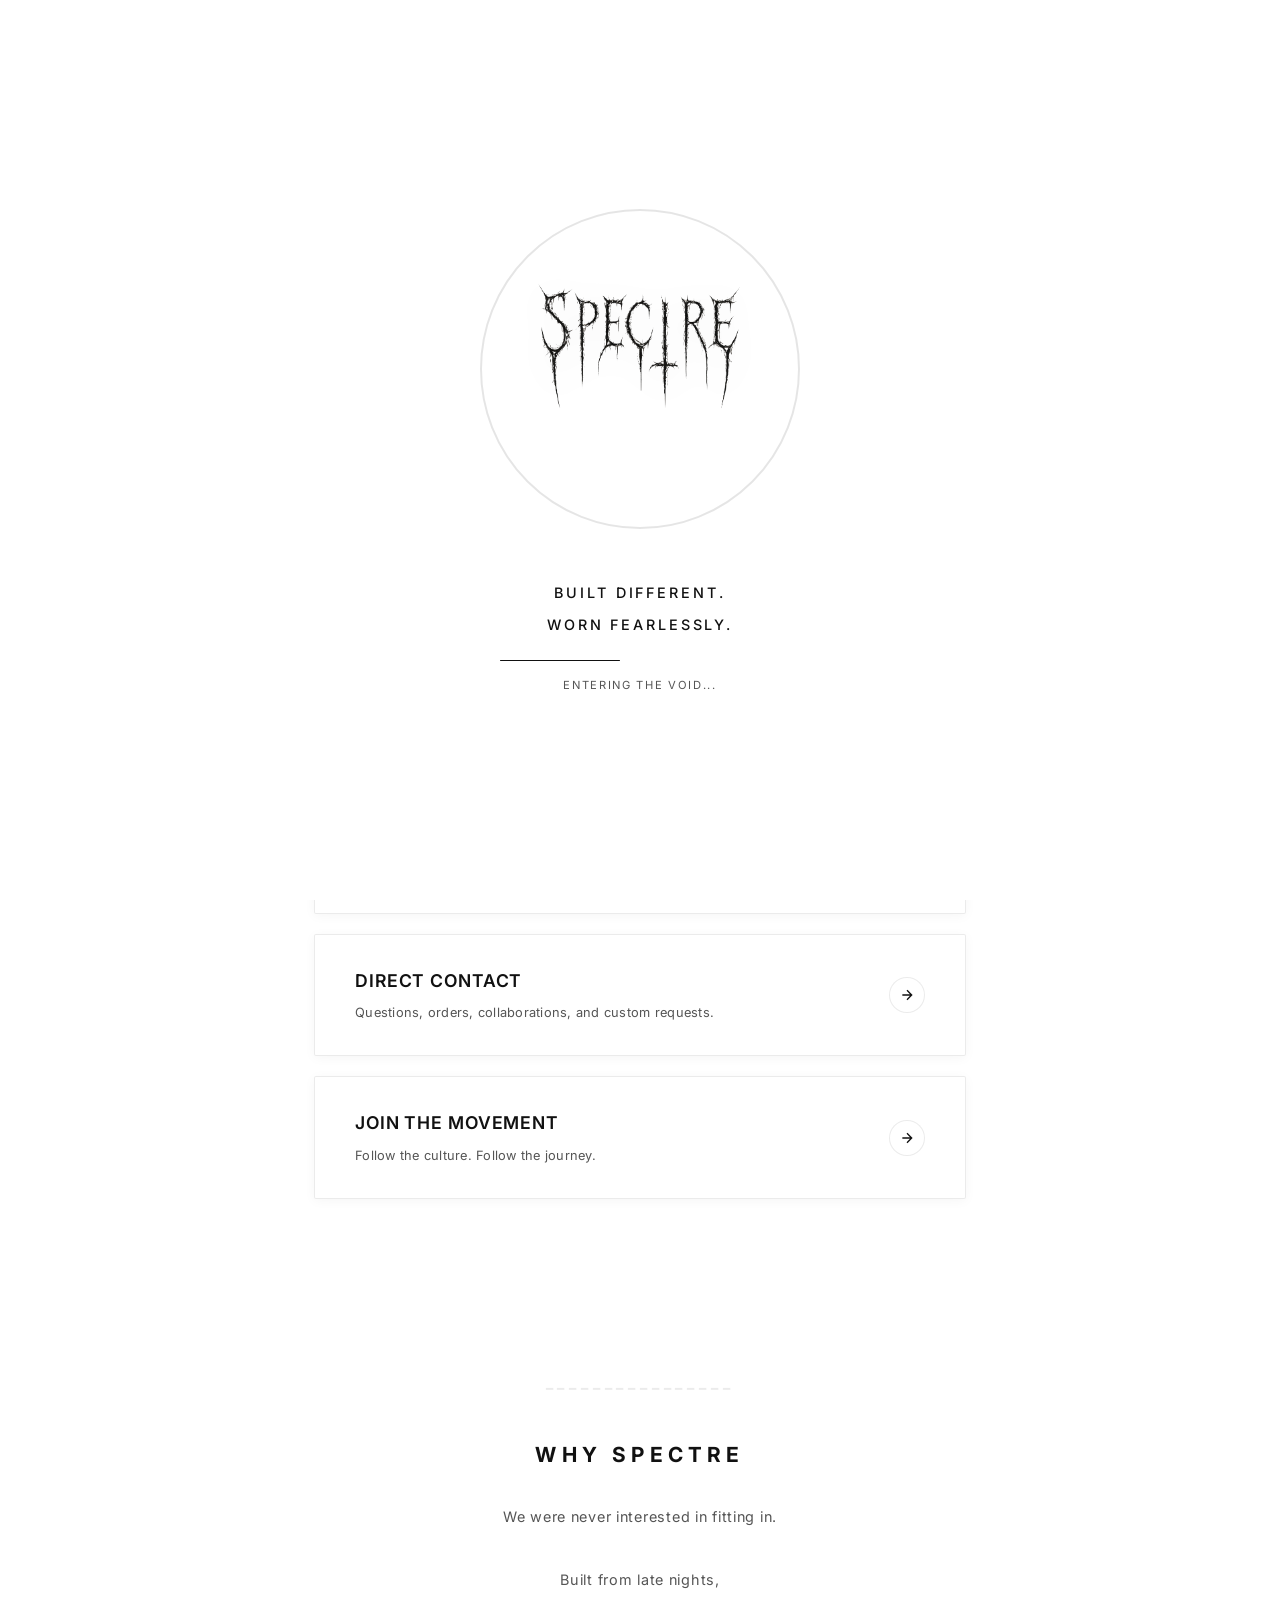
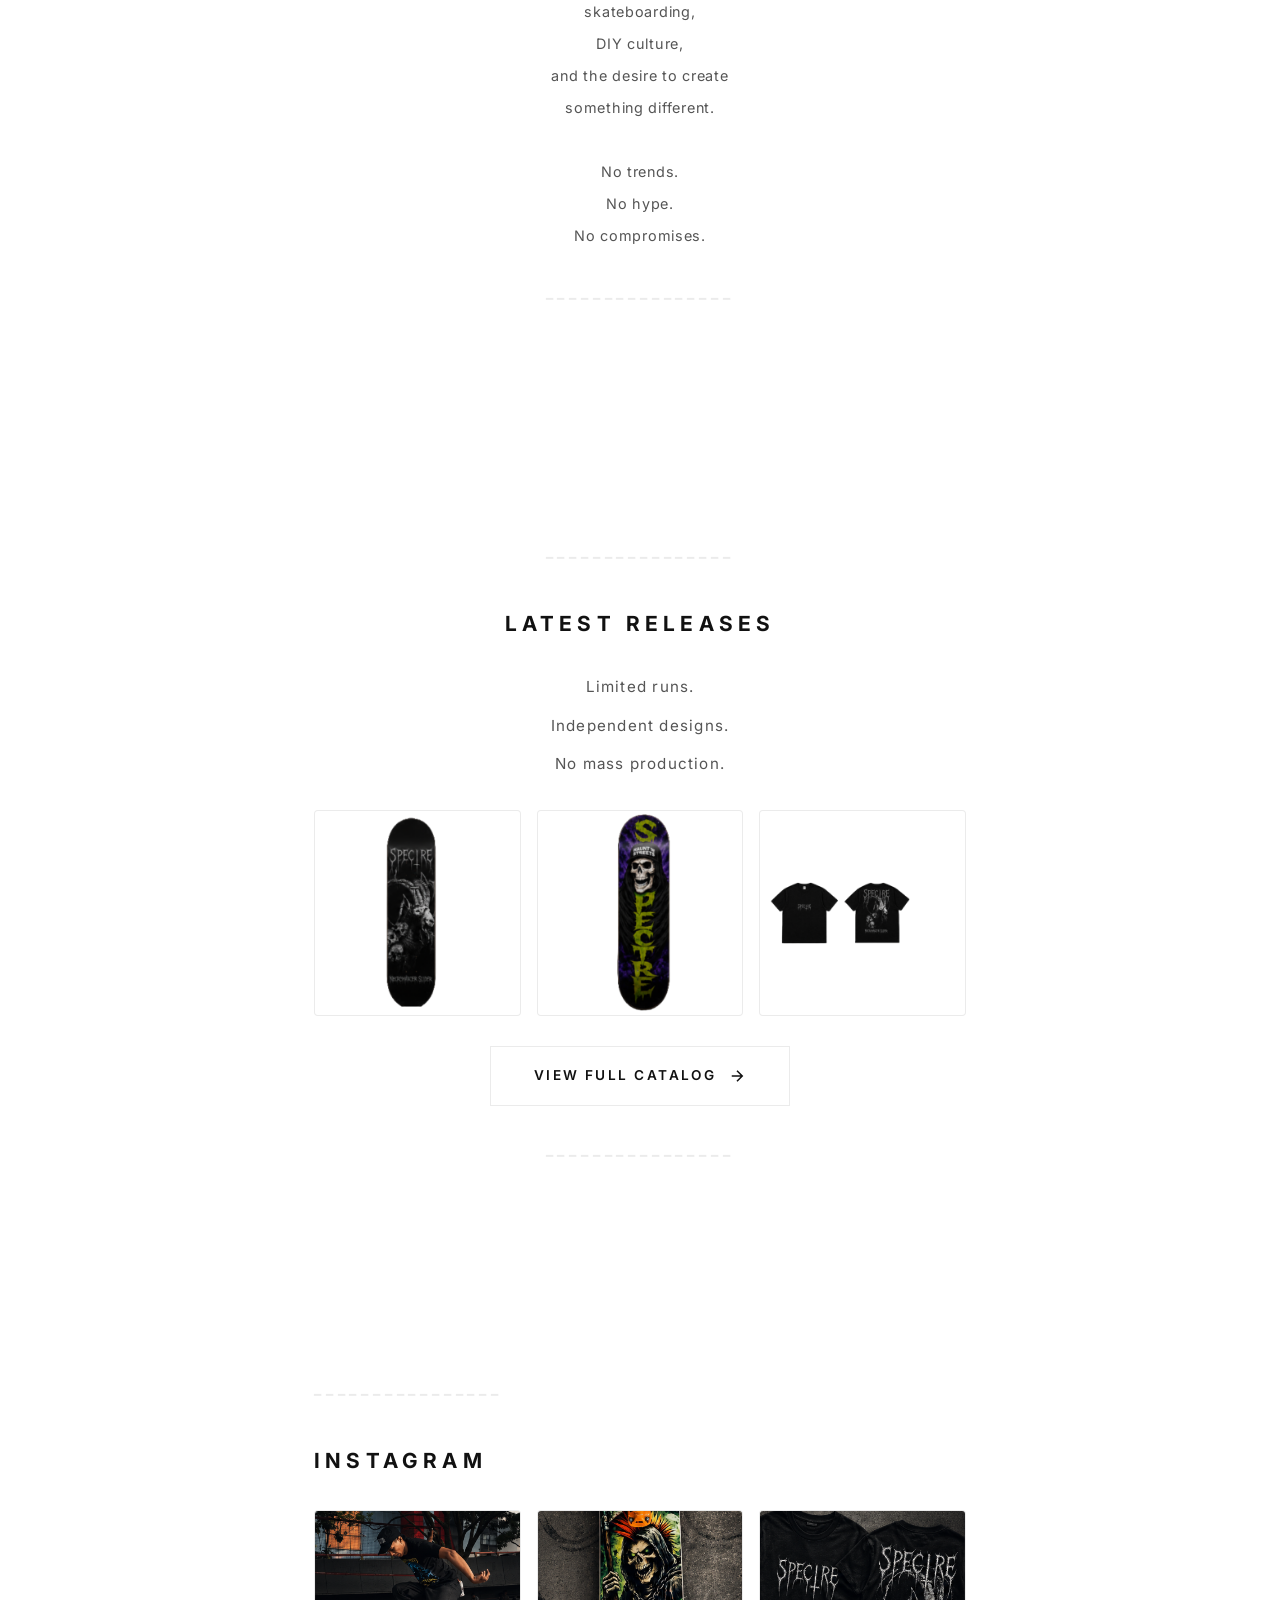
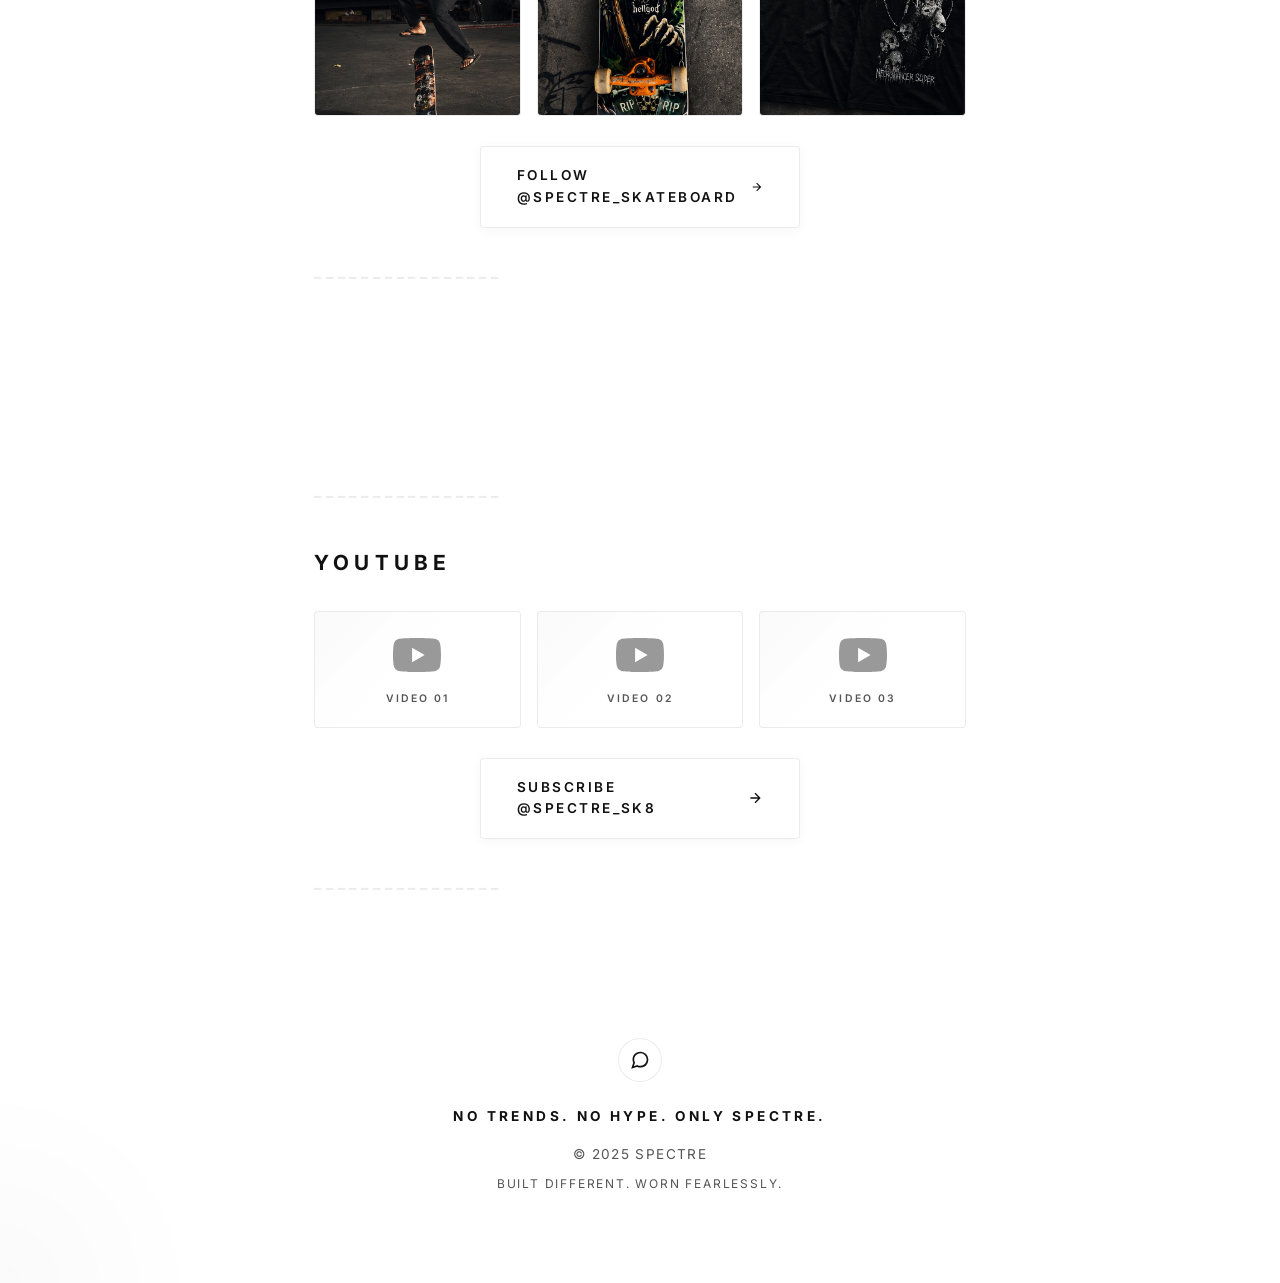
<file: index.html>
<!DOCTYPE html>
<html lang="en">
<head>
    <meta charset="UTF-8">
    <meta name="viewport" content="width=device-width, initial-scale=1.0">
    <meta http-equiv="X-UA-Compatible" content="IE=edge">
    
    <!-- Primary Meta Tags -->
    <title>SPECTRE | Built Different. Worn Fearlessly.</title>
    <meta name="title" content="SPECTRE | Built Different. Worn Fearlessly.">
    <meta name="description" content="SPECTRE - Independent skateboarding and streetwear brand. Built Different. Worn Fearlessly. Shop limited edition streetwear and skate decks designed beyond trends.">
    <meta name="keywords" content="SPECTRE, spectreskate, skateboarding, streetwear, skate decks, premium streetwear, luxury fashion, independent clothing brand, DIY culture, underground culture, skate brand">
    <meta name="author" content="SPECTRE">
    
    <!-- Canonical URL -->
    <link rel="canonical" href="https://spectreskate.com/">
    
    <!-- Open Graph / Facebook -->
    <meta property="og:type" content="website">
    <meta property="og:url" content="https://spectreskate.com/">
    <meta property="og:title" content="SPECTRE">
    <meta property="og:description" content="Built Different. Worn Fearlessly.">
    <meta property="og:image" content="https://spectreskate.com/assets/images/social-preview.jpg">
    <meta property="og:site_name" content="SPECTRE">
    
    <!-- Twitter -->
    <meta property="twitter:card" content="summary_large_image">
    <meta property="twitter:url" content="https://spectreskate.com/">
    <meta property="twitter:title" content="SPECTRE">
    <meta property="twitter:description" content="Built Different. Worn Fearlessly.">
    <meta property="twitter:image" content="https://spectreskate.com/assets/images/social-preview.jpg">
    <meta property="twitter:site" content="@spectreskate">
    
    <!-- Favicon -->
    <!-- TODO: Create favicon files after updating main logo to dark charcoal (#111111) on transparent background -->
    
    <!-- CSS -->
    <link rel="stylesheet" href="style.css">
    
    <!-- Preconnect for performance -->
    <link rel="preconnect" href="https://fonts.googleapis.com">
    <link rel="preconnect" href="https://fonts.gstatic.com" crossorigin>
    <link href="https://fonts.googleapis.com/css2?family=Inter:wght@300;400;500;600;700;800;900&display=swap" rel="stylesheet">
</head>
<body>
    <!-- Loading Screen -->
    <div class="loading-screen" id="loadingScreen">
        <div class="loading-content">
<div class="loading-logo-container">
                <img src="assets/images/logo.png" alt="SPECTRE" class="loading-logo">
                <div class="loading-ring"></div>
            </div>
            <div class="loading-text">
                <p class="loading-line-1">BUILT DIFFERENT.</p>
                <p class="loading-line-2">WORN FEARLESSLY.</p>
            </div>
            <div class="loading-bar-container">
                <div class="loading-bar"></div>
            </div>
            <p class="loading-status">ENTERING THE VOID...</p>
        </div>
    </div>

    <!-- Background Effects -->
    <div class="background-gradient"></div>
    <div class="background-particles"></div>
    <div class="glow-effect"></div>

    <!-- Main Container -->
    <main class="container">
        <!-- Header Section -->
        <header class="header">
            <div class="profile-section">
                <div class="profile-image-container">
                    <img src="assets/images/logo.png" alt="SPECTRE" class="profile-image" id="profileImage">
                    <div class="profile-ring"></div>
                </div>
<p class="hero-subtitle">BUILT DIFFERENT. WORN FEARLESSLY.</p>
                <p class="hero-tagline">Forged through skateboarding, DIY culture, and the underground.</p>
            </div>
        </header>

        <!-- Primary CTA Buttons Section -->
        <!-- CATATAN: Semua link diambil otomatis dari file links.json -->
        <!-- Jangan ubah href="#" di sini. Edit links.json untuk mengubah link -->
        <section class="cta-section">
            <div class="cta-container">
                <!-- ENTER THE VOID -->
                <!-- data-link="enter-void" akan mencari properti "enter_void" di links.json -->
                <a href="#" class="cta-button" data-link="enter-void" target="_blank" rel="noopener">
                    <div class="cta-content">
                        <h3 class="cta-title">ENTER THE VOID</h3>
                        <p class="cta-description">Forged by skateboarding, DIY, and the underground.</p>
                    </div>
                    <div class="cta-arrow">
                        <svg viewBox="0 0 24 24" fill="none" stroke="currentColor" stroke-width="2">
                            <path d="M5 12h14M12 5l7 7-7 7"/>
                        </svg>
                    </div>
                    <div class="cta-glow"></div>
                </a>

                <!-- EXPLORE THE COLLECTION -->
                <a href="collection.html" class="cta-button">
                    <div class="cta-content">
                        <h3 class="cta-title">EXPLORE THE COLLECTION</h3>
                        <p class="cta-description">Streetwear designed beyond trends.</p>
                    </div>
                    <div class="cta-arrow">
                        <svg viewBox="0 0 24 24" fill="none" stroke="currentColor" stroke-width="2">
                            <path d="M5 12h14M12 5l7 7-7 7"/>
                        </svg>
                    </div>
                    <div class="cta-glow"></div>
                </a>

                <!-- DIRECT CONTACT -->
                <!-- data-link="direct-contact" akan mencari properti "direct_contact" di links.json -->
                <a href="#" class="cta-button" data-link="direct-contact" id="whatsappBtn" target="_blank" rel="noopener">
                    <div class="cta-content">
                        <h3 class="cta-title">DIRECT CONTACT</h3>
                        <p class="cta-description">Questions, orders, collaborations, and custom requests.</p>
                    </div>
                    <div class="cta-arrow">
                        <svg viewBox="0 0 24 24" fill="none" stroke="currentColor" stroke-width="2">
                            <path d="M5 12h14M12 5l7 7-7 7"/>
                        </svg>
                    </div>
                    <div class="cta-glow"></div>
                </a>

                <!-- JOIN THE MOVEMENT -->
                <!-- data-link="join-movement" akan mencari properti "join_movement" di links.json -->
                <a href="#" class="cta-button" data-link="join-movement" target="_blank" rel="noopener">
                    <div class="cta-content">
                        <h3 class="cta-title">JOIN THE MOVEMENT</h3>
                        <p class="cta-description">Follow the culture. Follow the journey.</p>
                    </div>
                    <div class="cta-arrow">
                        <svg viewBox="0 0 24 24" fill="none" stroke="currentColor" stroke-width="2">
                            <path d="M5 12h14M12 5l7 7-7 7"/>
                        </svg>
                    </div>
                    <div class="cta-glow"></div>
                </a>
            </div>
        </section>

        <!-- WHY SPECTRE Section -->
        <section class="brand-section">
            <div class="divider">━━━━━━━━━━━━━━━━</div>
            <h2 class="section-title">WHY SPECTRE</h2>
            <div class="brand-content">
                <p>We were never interested in fitting in.</p>
                <br>
                <p>Built from late nights,</p>
                <p>skateboarding,</p>
                <p>DIY culture,</p>
                <p>and the desire to create</p>
                <p>something different.</p>
                <br>
                <p>No trends.</p>
                <p>No hype.</p>
                <p>No compromises.</p>
            </div>
            <div class="divider">━━━━━━━━━━━━━━━━</div>
        </section>

        <!-- LATEST RELEASES Section -->
        <section class="releases-section">
            <div class="divider">━━━━━━━━━━━━━━━━</div>
            <h2 class="section-title">LATEST RELEASES</h2>
            <div class="releases-content">
                <p>Limited runs.</p>
                <p>Independent designs.</p>
                <p>No mass production.</p>
            </div>
            <div class="releases-grid">
                <!-- Featured products loaded from products.json -->
                <div class="release-card" id="featured-product-1">
                    <div class="release-image">
                        <div class="release-placeholder">
                            <span>FEATURED 01</span>
                        </div>
                    </div>
                </div>
                <div class="release-card" id="featured-product-2">
                    <div class="release-image">
                        <div class="release-placeholder">
                            <span>FEATURED 02</span>
                        </div>
                    </div>
                </div>
                <div class="release-card" id="featured-product-3">
                    <div class="release-image">
                        <div class="release-placeholder">
                            <span>FEATURED 03</span>
                        </div>
                    </div>
                </div>
            </div>
            <a href="catalog.html" class="catalog-link" data-link="catalog">
                <span>VIEW FULL CATALOG</span>
                <svg viewBox="0 0 24 24" fill="none" stroke="currentColor" stroke-width="2">
                    <path d="M5 12h14M12 5l7 7-7 7"/>
                </svg>
            </a>
            <div class="divider">━━━━━━━━━━━━━━━━</div>
        </section>

        <!-- Instagram Showcase Section -->
        <section class="instagram-section">
            <div class="divider">━━━━━━━━━━━━━━━━</div>
            <h2 class="section-title">INSTAGRAM</h2>
            <div class="instagram-grid">
                <a href="#" class="instagram-link" data-link="instagram" target="_blank" rel="noopener" aria-label="View on Instagram" id="instagram-photo-1">
                    <div class="instagram-image">
                        <div class="instagram-placeholder">
                            <span>PHOTO 01</span>
                        </div>
                    </div>
                </a>
                <a href="#" class="instagram-link" data-link="instagram" target="_blank" rel="noopener" aria-label="View on Instagram" id="instagram-photo-2">
                    <div class="instagram-image">
                        <div class="instagram-placeholder">
                            <span>PHOTO 02</span>
                        </div>
                    </div>
                </a>
                <a href="#" class="instagram-link" data-link="instagram" target="_blank" rel="noopener" aria-label="View on Instagram" id="instagram-photo-3">
                    <div class="instagram-image">
                        <div class="instagram-placeholder">
                            <span>PHOTO 03</span>
                        </div>
                    </div>
                </a>
            </div>
            <a href="#" class="instagram-cta" data-link="instagram" target="_blank" rel="noopener">
                <span>FOLLOW @SPECTRE_SKATEBOARD</span>
                <svg viewBox="0 0 24 24" fill="none" stroke="currentColor" stroke-width="2">
                    <path d="M5 12h14M12 5l7 7-7 7"/>
                </svg>
            </a>
            <div class="divider">━━━━━━━━━━━━━━━━</div>
        </section>

        <!-- YouTube Showcase Section -->
        <section class="youtube-section">
            <div class="divider">━━━━━━━━━━━━━━━━</div>
            <h2 class="section-title">YOUTUBE</h2>
            <div class="youtube-grid">
                <a href="#" class="youtube-link" data-link="youtube" target="_blank" rel="noopener" aria-label="Watch on YouTube" id="youtube-video-1">
                    <div class="youtube-image">
                        <div class="youtube-placeholder">
                            <svg viewBox="0 0 24 24" fill="currentColor" class="youtube-icon">
                                <path d="M23.498 6.186a3.016 3.016 0 0 0-2.122-2.136C19.505 3.545 12 3.545 12 3.545s-7.505 0-9.377.505A3.017 3.017 0 0 0 .502 6.186C0 8.07 0 12 0 12s0 3.93.502 5.814a3.016 3.016 0 0 0 2.122 2.136c1.871.505 9.376.505 9.376.505s7.505 0 9.377-.505a3.015 3.015 0 0 0 2.122-2.136C24 15.93 24 12 24 12s0-3.93-.502-5.814zM9.545 15.568V8.432L15.818 12l-6.273 3.568z"/>
                            </svg>
                            <span>VIDEO 01</span>
                        </div>
                    </div>
                </a>
                <a href="#" class="youtube-link" data-link="youtube" target="_blank" rel="noopener" aria-label="Watch on YouTube" id="youtube-video-2">
                    <div class="youtube-image">
                        <div class="youtube-placeholder">
                            <svg viewBox="0 0 24 24" fill="currentColor" class="youtube-icon">
                                <path d="M23.498 6.186a3.016 3.016 0 0 0-2.122-2.136C19.505 3.545 12 3.545 12 3.545s-7.505 0-9.377.505A3.017 3.017 0 0 0 .502 6.186C0 8.07 0 12 0 12s0 3.93.502 5.814a3.016 3.016 0 0 0 2.122 2.136c1.871.505 9.376.505 9.376.505s7.505 0 9.377-.505a3.015 3.015 0 0 0 2.122-2.136C24 15.93 24 12 24 12s0-3.93-.502-5.814zM9.545 15.568V8.432L15.818 12l-6.273 3.568z"/>
                            </svg>
                            <span>VIDEO 02</span>
                        </div>
                    </div>
                </a>
                <a href="#" class="youtube-link" data-link="youtube" target="_blank" rel="noopener" aria-label="Watch on YouTube" id="youtube-video-3">
                    <div class="youtube-image">
                        <div class="youtube-placeholder">
                            <svg viewBox="0 0 24 24" fill="currentColor" class="youtube-icon">
                                <path d="M23.498 6.186a3.016 3.016 0 0 0-2.122-2.136C19.505 3.545 12 3.545 12 3.545s-7.505 0-9.377.505A3.017 3.017 0 0 0 .502 6.186C0 8.07 0 12 0 12s0 3.93.502 5.814a3.016 3.016 0 0 0 2.122 2.136c1.871.505 9.376.505 9.376.505s7.505 0 9.377-.505a3.015 3.015 0 0 0 2.122-2.136C24 15.93 24 12 24 12s0-3.93-.502-5.814zM9.545 15.568V8.432L15.818 12l-6.273 3.568z"/>
                            </svg>
                            <span>VIDEO 03</span>
                        </div>
                    </div>
                </a>
            </div>
            <a href="#" class="youtube-cta" data-link="youtube" target="_blank" rel="noopener">
                <span>SUBSCRIBE @SPECTRE_SK8</span>
                <svg viewBox="0 0 24 24" fill="none" stroke="currentColor" stroke-width="2">
                    <path d="M5 12h14M12 5l7 7-7 7"/>
                </svg>
            </a>
            <div class="divider">━━━━━━━━━━━━━━━━</div>
        </section>

        <!-- Footer -->
        <footer class="footer">
            <div class="footer-social">
                <a href="#" class="footer-social-link" data-link="direct-contact" target="_blank" rel="noopener" aria-label="WhatsApp">
                    <svg viewBox="0 0 24 24" fill="none" stroke="currentColor" stroke-width="2">
                        <path d="M21 11.5a8.38 8.38 0 0 1-.9 3.8 8.5 8.5 0 0 1-7.6 4.7 8.38 8.38 0 0 1-3.8-.9L3 21l1.9-5.7a8.38 8.38 0 0 1-.9-3.8 8.5 8.5 0 0 1 4.7-7.6 8.38 8.38 0 0 1 3.8-.9h.5a8.48 8.48 0 0 1 8 8v.5z"></path>
                    </svg>
                </a>
            </div>
            <p class="footer-brand-statement">NO TRENDS. NO HYPE. ONLY SPECTRE.</p>
            <p class="footer-text">&copy; 2025 SPECTRE</p>
            <p class="footer-tagline">Built Different. Worn Fearlessly.</p>
        </footer>
    </main>

    <!-- JavaScript -->
    <script src="script.js"></script>
</body>
</html>
</file>
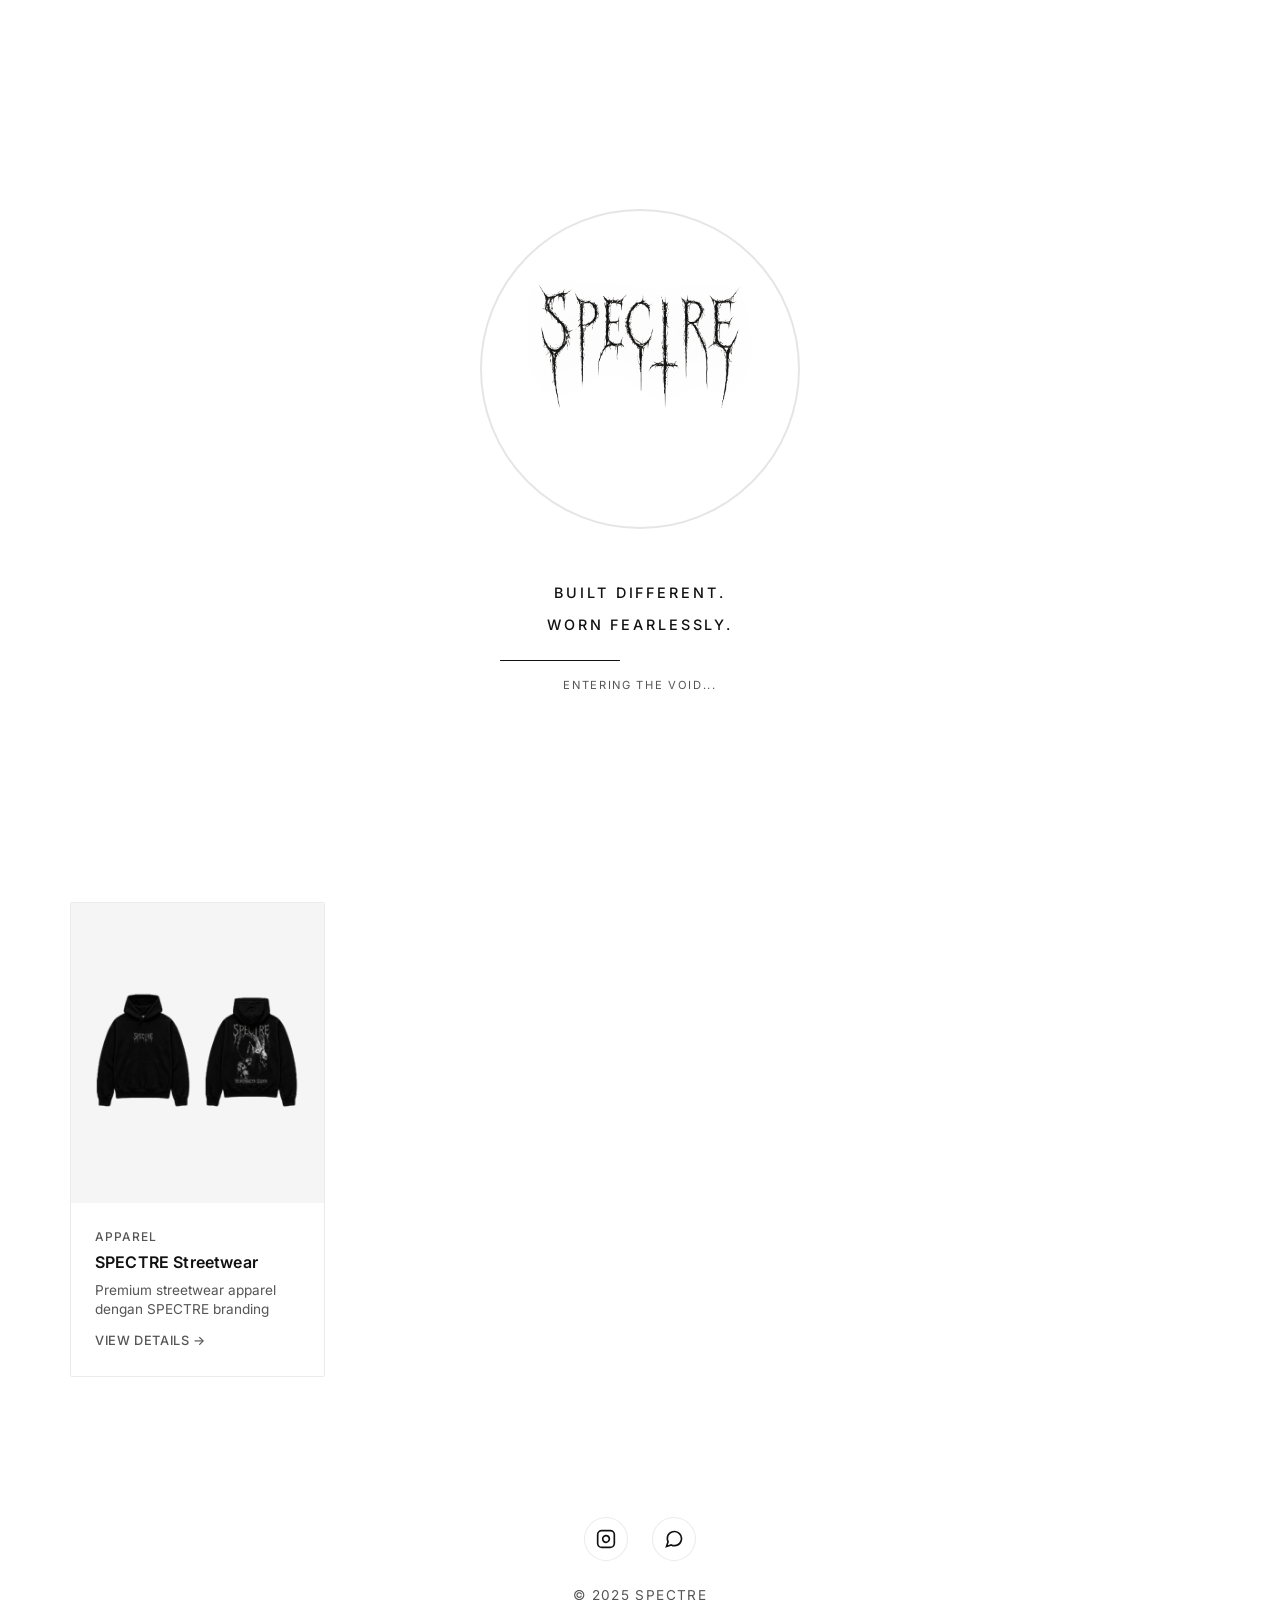
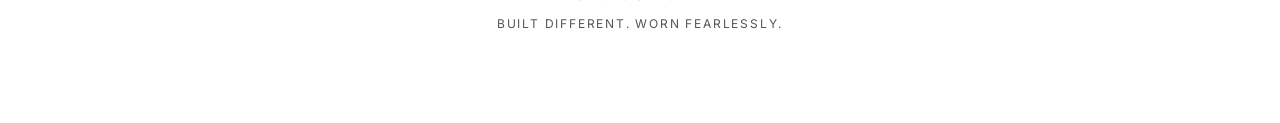
<file: catalog.html>
<!DOCTYPE html>
<html lang="en">
<head>
    <meta charset="UTF-8">
    <meta name="viewport" content="width=device-width, initial-scale=1.0">
    <meta http-equiv="X-UA-Compatible" content="IE=edge">
    
    <!-- Primary Meta Tags -->
    <title>CATALOG | SPECTRE</title>
    <meta name="title" content="CATALOG | SPECTRE">
    <meta name="description" content="SPECTRE Catalog - Browse our complete collection of skateboards, apparel, stickers, and accessories. Built Different. Worn Fearlessly.">
    <meta name="keywords" content="SPECTRE, spectreskate, skateboarding, streetwear, skate decks, premium streetwear, catalog, shop">
    <meta name="author" content="SPECTRE">
    
    <!-- Canonical URL -->
    <link rel="canonical" href="https://spectreskate.com/catalog.html">
    
    <!-- Favicon -->
    <!-- TODO: Create favicon files after updating main logo to dark charcoal (#111111) on transparent background -->
    
    <!-- CSS -->
    <link rel="stylesheet" href="catalog.css">
    
    <!-- Preconnect for performance -->
    <link rel="preconnect" href="https://fonts.googleapis.com">
    <link rel="preconnect" href="https://fonts.gstatic.com" crossorigin>
    <link href="https://fonts.googleapis.com/css2?family=Inter:wght@300;400;500;600;700;800;900&display=swap" rel="stylesheet">
</head>
<body>
    <!-- Loading Screen -->
    <div id="loadingScreen">
        <div class="loading-content">
<div class="loading-logo-container">
                <img src="assets/images/logo.png" alt="SPECTRE" class="loading-logo">
                <div class="loading-ring"></div>
            </div>
            <div class="loading-text">
                <p class="loading-line-1">BUILT DIFFERENT.</p>
                <p class="loading-line-2">WORN FEARLESSLY.</p>
            </div>
            <div class="loading-bar-container">
                <div class="loading-bar"></div>
            </div>
            <p class="loading-status">ENTERING THE VOID...</p>
        </div>
    </div>

    <!-- Background Effects -->
    <div class="background-effects">
        <div class="glow-effect"></div>
        <div class="particles" id="particles"></div>
    </div>

    <!-- Main Container -->
    <div class="container">
        <!-- Header -->
        <header class="catalog-header">
            <div class="header-nav">
                <a href="index.html" class="back-link">
                    <svg viewBox="0 0 24 24" fill="none" stroke="currentColor" stroke-width="2">
                        <path d="M19 12H5M12 19l-7-7 7-7"/>
                    </svg>
                    <span>BACK</span>
                </a>
                <h1 class="catalog-title">CATALOG</h1>
                <div class="header-spacer"></div>
            </div>
            
            <div class="catalog-subtitle">BUILT DIFFERENT. WORN FEARLESSLY.</div>
        </header>

        <!-- Category Filter -->
        <section class="category-filter">
            <button class="category-btn active" data-category="all">ALL</button>
            <button class="category-btn" data-category="decks">DECKS</button>
            <button class="category-btn" data-category="apparel">APPAREL</button>
            <button class="category-btn" data-category="stickers">STICKERS</button>
            <button class="category-btn" data-category="accessories">ACCESSORIES</button>
        </section>

        <!-- Products Grid -->
        <section class="products-section">
            <div class="products-grid" id="productsGrid">
                <!-- Products will be loaded dynamically -->
            </div>
        </section>

        <!-- Footer -->
        <footer class="catalog-footer">
            <div class="footer-social">
                <a href="#" class="footer-social-link" data-link="instagram" target="_blank" rel="noopener" aria-label="Instagram">
                    <svg viewBox="0 0 24 24" fill="none" stroke="currentColor" stroke-width="2">
                        <rect x="2" y="2" width="20" height="20" rx="5" ry="5"></rect>
                        <path d="M16 11.37A4 4 0 1 1 12.63 8 4 4 0 0 1 16 11.37z"></path>
                        <line x1="17.5" y1="6.5" x2="17.51" y2="6.5"></line>
                    </svg>
                </a>
                <a href="#" class="footer-social-link" data-link="direct-contact" target="_blank" rel="noopener" aria-label="WhatsApp">
                    <svg viewBox="0 0 24 24" fill="none" stroke="currentColor" stroke-width="2">
                        <path d="M21 11.5a8.38 8.38 0 0 1-.9 3.8 8.5 8.5 0 0 1-7.6 4.7 8.38 8.38 0 0 1-3.8-.9L3 21l1.9-5.7a8.38 8.38 0 0 1-.9-3.8 8.5 8.5 0 0 1 4.7-7.6 8.38 8.38 0 0 1 3.8-.9h.5a8.48 8.48 0 0 1 8 8v.5z"></path>
                    </svg>
                </a>
            </div>
            <p class="footer-text">&copy; 2025 SPECTRE</p>
            <p class="footer-tagline">Built Different. Worn Fearlessly.</p>
        </footer>
    </div>

    <!-- JavaScript -->
    <script src="catalog.js"></script>
</body>
</html>
</file>
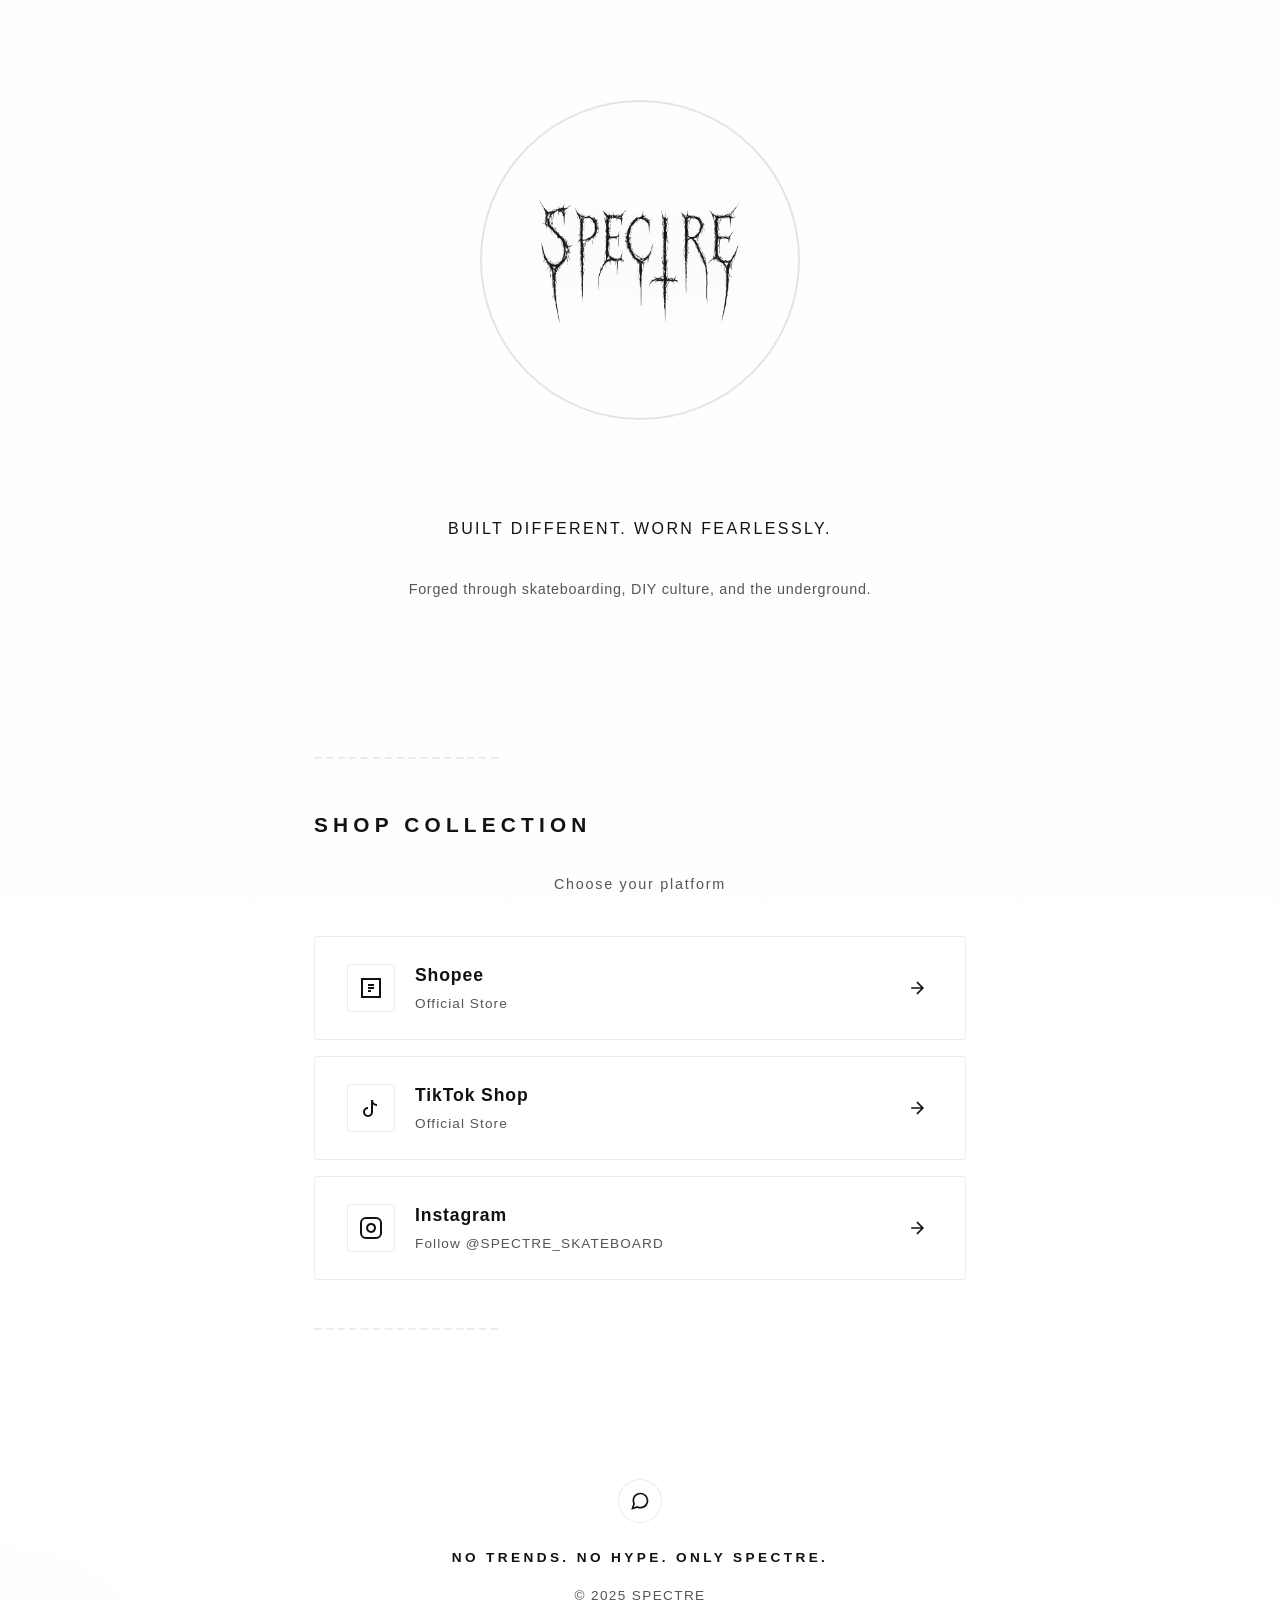
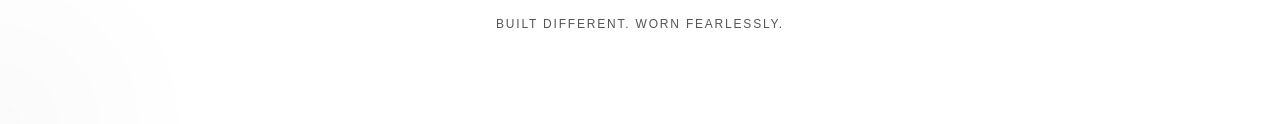
<file: collection.html>
<!DOCTYPE html>
<html lang="en">
<head>
    <meta charset="UTF-8">
    <meta name="viewport" content="width=device-width, initial-scale=1.0">
    <title>Collection - SPECTRE</title>
    <link rel="stylesheet" href="style.css">
</head>
<body>
    <main class="container">
        <!-- Header -->
        <header class="header">
            <div class="profile-section">
                <div class="profile-image-container">
                    <img src="assets/images/logo.png" alt="SPECTRE" class="profile-image" id="profileImage">
                    <div class="profile-ring"></div>
                </div>
<p class="hero-subtitle">BUILT DIFFERENT. WORN FEARLESSLY.</p>
                <p class="hero-tagline">Forged through skateboarding, DIY culture, and the underground.</p>
            </div>
        </header>

        <!-- Collection Section -->
        <section class="collection-section">
            <div class="divider">━━━━━━━━━━━━━━━━</div>
            <h2 class="section-title">SHOP COLLECTION</h2>
            <p class="collection-subtitle">Choose your platform</p>
            
            <div class="platform-grid">
                <a href="#" class="platform-card" data-link="explore-collection" target="_blank" rel="noopener">
                    <div class="platform-icon">
                        <svg viewBox="0 0 24 24" fill="none" stroke="currentColor" stroke-width="2">
                            <path d="M3 3h18v18H3zM9 9h6M9 12h6M9 15h3"/>
                        </svg>
                    </div>
                    <div class="platform-info">
                        <h3 class="platform-name">Shopee</h3>
                        <p class="platform-description">Official Store</p>
                    </div>
                    <div class="platform-arrow">
                        <svg viewBox="0 0 24 24" fill="none" stroke="currentColor" stroke-width="2">
                            <path d="M5 12h14M12 5l7 7-7 7"/>
                        </svg>
                    </div>
                </a>

                <a href="#" class="platform-card" data-link="tiktok-shop" target="_blank" rel="noopener">
                    <div class="platform-icon">
                        <svg viewBox="0 0 24 24" fill="none" stroke="currentColor" stroke-width="2">
                            <path d="M9 12a4 4 0 1 0 4 4V4a5 5 0 0 0 5 5"/>
                        </svg>
                    </div>
                    <div class="platform-info">
                        <h3 class="platform-name">TikTok Shop</h3>
                        <p class="platform-description">Official Store</p>
                    </div>
                    <div class="platform-arrow">
                        <svg viewBox="0 0 24 24" fill="none" stroke="currentColor" stroke-width="2">
                            <path d="M5 12h14M12 5l7 7-7 7"/>
                        </svg>
                    </div>
                </a>

                <a href="#" class="platform-card" data-link="instagram" target="_blank" rel="noopener">
                    <div class="platform-icon">
                        <svg viewBox="0 0 24 24" fill="none" stroke="currentColor" stroke-width="2">
                            <rect x="2" y="2" width="20" height="20" rx="5" ry="5"></rect>
                            <path d="M16 11.37A4 4 0 1 1 12.63 8 4 4 0 0 1 16 11.37z"></path>
                            <line x1="17.5" y1="6.5" x2="17.51" y2="6.5"></line>
                        </svg>
                    </div>
                    <div class="platform-info">
                        <h3 class="platform-name">Instagram</h3>
                        <p class="platform-description">Follow @SPECTRE_SKATEBOARD</p>
                    </div>
                    <div class="platform-arrow">
                        <svg viewBox="0 0 24 24" fill="none" stroke="currentColor" stroke-width="2">
                            <path d="M5 12h14M12 5l7 7-7 7"/>
                        </svg>
                    </div>
                </a>
            </div>
            
            <div class="divider">━━━━━━━━━━━━━━━━</div>
        </section>

        <!-- Footer -->
        <footer class="footer">
            <div class="footer-social">
                <a href="#" class="footer-social-link" data-link="direct_contact" target="_blank" rel="noopener" aria-label="WhatsApp">
                    <svg viewBox="0 0 24 24" fill="none" stroke="currentColor" stroke-width="2">
                        <path d="M21 11.5a8.38 8.38 0 0 1-.9 3.8 8.5 8.5 0 0 1-7.6 4.7 8.38 8.38 0 0 1-3.8-.9L3 21l1.9-5.7a8.38 8.38 0 0 1-.9-3.8 8.5 8.5 0 0 1 4.7-7.6 8.38 8.38 0 0 1 3.8-.9h.5a8.48 8.48 0 0 1 8 8v.5z"></path>
                    </svg>
                </a>
            </div>
            <p class="footer-brand-statement">NO TRENDS. NO HYPE. ONLY SPECTRE.</p>
            <p class="footer-text">&copy; 2025 SPECTRE</p>
            <p class="footer-tagline">Built Different. Worn Fearlessly.</p>
        </footer>
    </main>

    <!-- JavaScript -->
    <script src="script.js"></script>
</body>
</html>
</file>
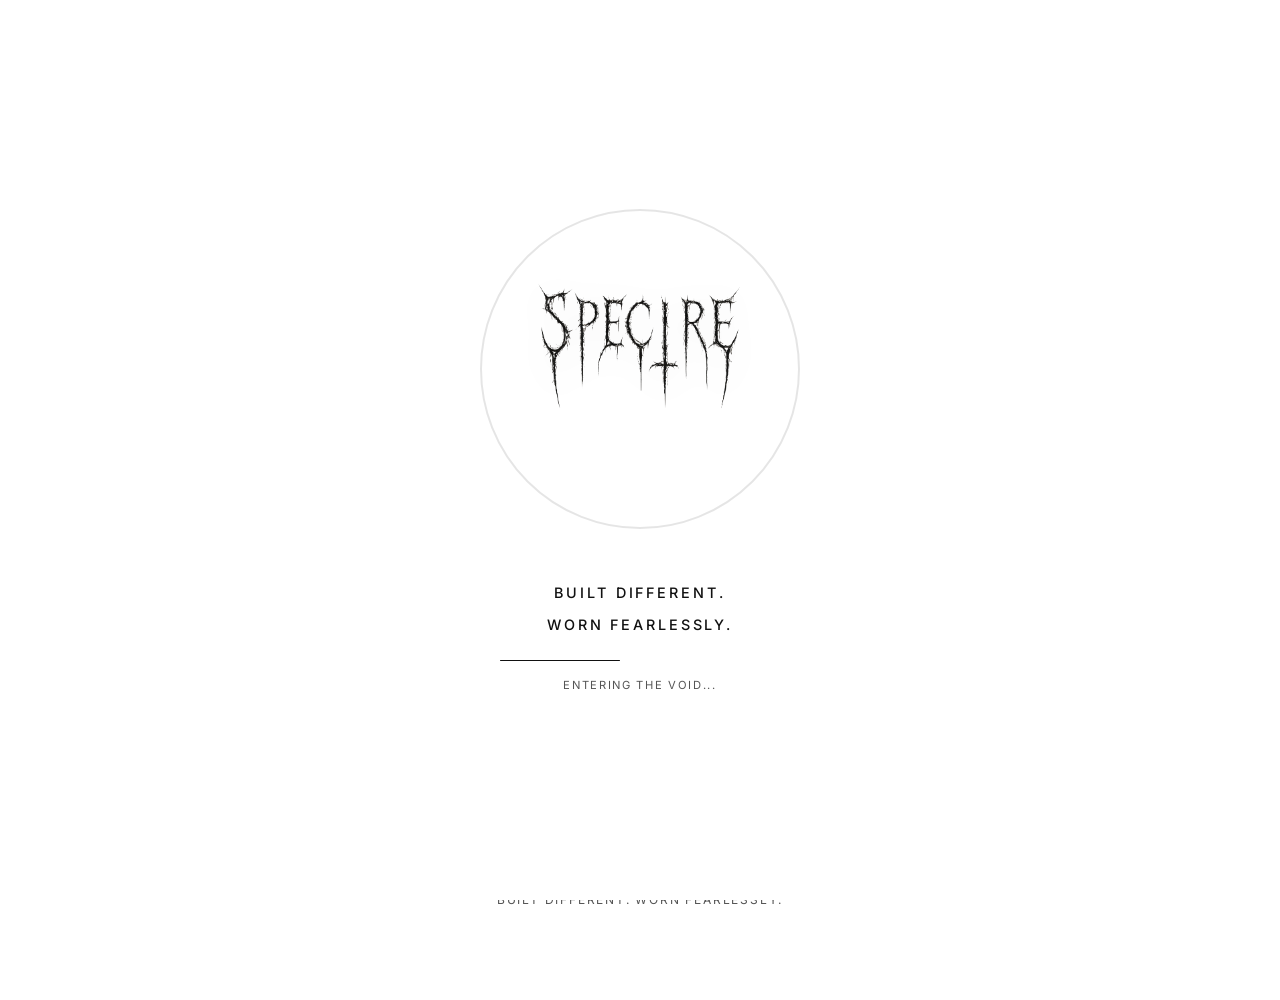
<file: product-detail.html>
<!DOCTYPE html>
<html lang="en">
<head>
    <meta charset="UTF-8">
    <meta name="viewport" content="width=device-width, initial-scale=1.0">
    <meta http-equiv="X-UA-Compatible" content="IE=edge">
    
    <!-- Primary Meta Tags -->
    <title>PRODUCT DETAIL | SPECTRE</title>
    <meta name="title" content="PRODUCT DETAIL | SPECTRE">
    <meta name="description" content="SPECTRE Product Detail - View product details and order from Shopee. Built Different. Worn Fearlessly.">
    <meta name="keywords" content="SPECTRE, spectreskate, skateboarding, streetwear, skate decks, premium streetwear, product detail">
    <meta name="author" content="SPECTRE">
    
    <!-- Favicon -->
    <!-- TODO: Create favicon files after updating main logo to dark charcoal (#111111) on transparent background -->
    
    <!-- CSS -->
    <link rel="stylesheet" href="product-detail.css">
    
    <!-- Preconnect for performance -->
    <link rel="preconnect" href="https://fonts.googleapis.com">
    <link rel="preconnect" href="https://fonts.gstatic.com" crossorigin>
    <link href="https://fonts.googleapis.com/css2?family=Inter:wght@300;400;500;600;700;800;900&display=swap" rel="stylesheet">
</head>
<body>
    <!-- Loading Screen -->
    <div id="loadingScreen">
        <div class="loading-content">
            <div class="loading-logo-container">
                <img src="assets/images/logo.png" alt="SPECTRE" class="loading-logo">
                <div class="loading-ring"></div>
            </div>
            <div class="loading-text">
                <p class="loading-line-1">BUILT DIFFERENT.</p>
                <p class="loading-line-2">WORN FEARLESSLY.</p>
            </div>
            <div class="loading-bar-container">
                <div class="loading-bar"></div>
            </div>
            <p class="loading-status">ENTERING THE VOID...</p>
        </div>
    </div>

    <!-- Background Effects -->
    <div class="background-effects">
        <div class="glow-effect"></div>
        <div class="particles" id="particles"></div>
    </div>

    <!-- Main Container -->
    <div class="container">
        <!-- Header -->
        <header class="detail-header">
            <div class="header-nav">
                <a href="catalog.html" class="back-link">
                    <svg viewBox="0 0 24 24" fill="none" stroke="currentColor" stroke-width="2">
                        <path d="M19 12H5M12 19l-7-7 7-7"/>
                    </svg>
                    <span>BACK TO CATALOG</span>
                </a>
                <h1 class="detail-title">PRODUCT DETAIL</h1>
                <div class="header-spacer"></div>
            </div>
        </header>

        <!-- Product Detail Section -->
        <section class="product-detail-section">
            <div class="product-detail-container" id="productDetailContainer">
                <!-- Product details will be loaded dynamically -->
            </div>
        </section>

        <!-- Footer -->
        <footer class="detail-footer">
            <div class="footer-social">
                <a href="#" class="footer-social-link" data-link="instagram" target="_blank" rel="noopener" aria-label="Instagram">
                    <svg viewBox="0 0 24 24" fill="none" stroke="currentColor" stroke-width="2">
                        <rect x="2" y="2" width="20" height="20" rx="5" ry="5"></rect>
                        <path d="M16 11.37A4 4 0 1 1 12.63 8 4 4 0 0 1 16 11.37z"></path>
                        <line x1="17.5" y1="6.5" x2="17.51" y2="6.5"></line>
                    </svg>
                </a>
                <a href="#" class="footer-social-link" data-link="direct-contact" target="_blank" rel="noopener" aria-label="WhatsApp">
                    <svg viewBox="0 0 24 24" fill="none" stroke="currentColor" stroke-width="2">
                        <path d="M21 11.5a8.38 8.38 0 0 1-.9 3.8 8.5 8.5 0 0 1-7.6 4.7 8.38 8.38 0 0 1-3.8-.9L3 21l1.9-5.7a8.38 8.38 0 0 1-.9-3.8 8.5 8.5 0 0 1 4.7-7.6 8.38 8.38 0 0 1 3.8-.9h.5a8.48 8.48 0 0 1 8 8v.5z"></path>
                    </svg>
                </a>
            </div>
            <p class="footer-text">&copy; 2025 SPECTRE</p>
            <p class="footer-tagline">Built Different. Worn Fearlessly.</p>
        </footer>
    </div>

    <!-- JavaScript -->
    <script src="product-detail.js"></script>
</body>
</html>
</file>
<file: style.css>
/* ============================================
   SPECTRE - Premium Editorial Streetwear
   Bone-White Editorial Aesthetic
   ============================================ */

/* CSS Reset & Base Styles */
* {
    margin: 0;
    padding: 0;
    box-sizing: border-box;
}

:root {
    /* Premium Monochrome Fashion Color System */
    --color-primary-bg: #FFFFFF;
    --color-secondary-bg: #F5F5F5;
    --color-primary-text: #111111;
    --color-secondary-text: #555555;
    --color-card-bg: rgba(255, 255, 255, 0.8);
    --color-border: rgba(0, 0, 0, 0.08);
    --color-border-hover: rgba(0, 0, 0, 0.12);
    --color-accent: #000000;
    
    --font-primary: 'Inter', -apple-system, BlinkMacSystemFont, 'Segoe UI', Roboto, sans-serif;
    
    --card-bg: var(--color-card-bg);
    --card-border: var(--color-border);
    
    --transition-fast: 0.25s ease;
    --transition-medium: 0.4s ease;
    --transition-slow: 0.6s ease;
    
    --shadow-subtle: 0 2px 12px rgba(0, 0, 0, 0.04);
    --shadow-hover: 0 8px 32px rgba(0, 0, 0, 0.06);
    --shadow-lift: 0 16px 48px rgba(0, 0, 0, 0.08);
}

html {
    scroll-behavior: smooth;
}

body {
    font-family: var(--font-primary);
    background-color: var(--color-primary-bg);
    color: var(--color-primary-text);
    min-height: 100vh;
    overflow-x: hidden;
    line-height: 1.6;
    -webkit-font-smoothing: antialiased;
    -moz-osx-font-smoothing: grayscale;
    position: relative;
}

/* Subtle Paper Grain Texture Overlay */
body::before {
    content: '';
    position: fixed;
    top: 0;
    left: 0;
    width: 100%;
    height: 100%;
    pointer-events: none;
    z-index: 9999;
    opacity: 0.03;
    background-image: url("data:image/svg+xml,%3Csvg viewBox='0 0 256 256' xmlns='http://www.w3.org/2000/svg'%3E%3Cfilter id='noise'%3E%3CfeTurbulence type='fractalNoise' baseFrequency='0.8' numOctaves='4' stitchTiles='stitch'/%3E%3C/filter%3E%3Crect width='100%25' height='100%25' filter='url(%23noise)'/%3E%3C/svg%3E");
    background-size: 256px 256px;
}

/* Loading Screen - Cinematic Intro */
.loading-screen {
    position: fixed;
    top: 0;
    left: 0;
    width: 100%;
    height: 100%;
    background: var(--color-primary-bg);
    display: flex;
    flex-direction: column;
    justify-content: center;
    align-items: center;
    z-index: 9999;
    transition: opacity 0.8s ease, visibility 0.8s ease;
}

.loading-screen.hidden {
    opacity: 0;
    visibility: hidden;
}

.loading-content {
    text-align: center;
    opacity: 0;
    animation: fadeIn 0.8s ease forwards;
}

.loading-logo {
    width: 280px;
    height: 280px;
    margin-bottom: 48px;
    object-fit: contain;
    filter: drop-shadow(0 4px 16px rgba(0, 0, 0, 0.06));
    opacity: 0;
    animation: logoFadeIn 1.2s ease 0.4s forwards;
    position: relative;
    z-index: 2;
}

.loading-logo-container {
    position: relative;
    display: flex;
    align-items: center;
    justify-content: center;
    margin-bottom: 48px;
}

.loading-ring {
    position: absolute;
    width: 320px;
    height: 320px;
    border: 2px solid rgba(0, 0, 0, 0.1);
    border-radius: 50%;
    z-index: 1;
    animation: ringPulse 3s ease-in-out infinite;
}

.loading-text {
    opacity: 0;
    animation: textFadeIn 0.8s ease 0.6s forwards;
    margin-bottom: 20px;
}

.loading-line-1 {
    font-size: 0.9rem;
    font-weight: 500;
    letter-spacing: 0.2em;
    text-transform: uppercase;
    color: var(--color-primary-text);
    margin-bottom: 8px;
    opacity: 0;
    animation: lineFadeIn 0.6s ease 1.0s forwards;
}

.loading-line-2 {
    font-size: 0.9rem;
    font-weight: 500;
    letter-spacing: 0.2em;
    text-transform: uppercase;
    color: var(--color-primary-text);
    margin-bottom: 24px;
    opacity: 0;
    animation: lineFadeIn 0.6s ease 1.2s forwards;
}

.loading-bar-container {
    width: 120px;
    height: 1px;
    background: var(--color-border);
    border-radius: 1px;
    overflow: hidden;
    opacity: 0;
    animation: fadeIn 0.6s ease 1.4s forwards;
}

.loading-bar {
    width: 0%;
    height: 100%;
    background: var(--color-primary-text);
    animation: loadingProgress 1.0s ease-in-out 1.5s forwards;
}

.loading-status {
    font-size: 0.7rem;
    font-weight: 400;
    letter-spacing: 0.15em;
    text-transform: uppercase;
    color: var(--color-secondary-text);
    margin-top: 16px;
    opacity: 0;
    animation: fadeIn 0.6s ease 1.6s forwards;
}

/* Cinematic Animations */
@keyframes fadeIn {
    from {
        opacity: 0;
    }
    to {
        opacity: 1;
    }
}

@keyframes logoFadeIn {
    from {
        opacity: 0;
        transform: scale(0.95);
    }
    to {
        opacity: 1;
        transform: scale(1);
    }
}

@keyframes textFadeIn {
    from {
        opacity: 0;
    }
    to {
        opacity: 1;
    }
}

@keyframes lineFadeIn {
    from {
        opacity: 0;
        transform: translateY(10px);
    }
    to {
        opacity: 1;
        transform: translateY(0);
    }
}

@keyframes pulse {
    0%, 100% {
        transform: scale(1);
        opacity: 1;
    }
    50% {
        transform: scale(1.05);
        opacity: 0.8;
    }
}

@keyframes loadingProgress {
    0% {
        width: 0%;
    }
    100% {
        width: 100%;
    }
}

/* Background Effects - Subtle Editorial */
.background-gradient {
    position: fixed;
    top: 0;
    left: 0;
    width: 100%;
    height: 100%;
    background: 
        radial-gradient(ellipse at 20% 20%, rgba(17, 17, 17, 0.02) 0%, transparent 50%),
        radial-gradient(ellipse at 80% 80%, rgba(17, 17, 17, 0.015) 0%, transparent 50%),
        radial-gradient(ellipse at 50% 50%, rgba(17, 17, 17, 0.01) 0%, transparent 70%);
    z-index: -2;
    animation: gradientMove 30s ease-in-out infinite;
}

@keyframes gradientMove {
    0%, 100% {
        transform: translate(0, 0) scale(1);
    }
    33% {
        transform: translate(30px, -30px) scale(1.1);
    }
    66% {
        transform: translate(-20px, 20px) scale(0.9);
    }
}

.background-particles {
    position: fixed;
    top: 0;
    left: 0;
    width: 100%;
    height: 100%;
    z-index: -1;
    pointer-events: none;
}

.glow-effect {
    position: fixed;
    top: 50%;
    left: 50%;
    transform: translate(-50%, -50%);
    width: 800px;
    height: 800px;
    background: radial-gradient(circle, rgba(17, 17, 17, 0.02) 0%, transparent 70%);
    z-index: -1;
    animation: glowPulse 12s ease-in-out infinite;
}

@keyframes glowPulse {
    0%, 100% {
        opacity: 0.3;
        transform: translate(-50%, -50%) scale(1);
    }
    50% {
        opacity: 0.5;
        transform: translate(-50%, -50%) scale(1.15);
    }
}

/* Main Container */
.container {
    max-width: 700px;
    margin: 0 auto;
    padding: 60px 24px;
    min-height: 100vh;
    display: flex;
    flex-direction: column;
    position: relative;
}

/* Header Section */
.header {
    text-align: center;
    margin-bottom: 48px;
    animation: fadeInUp 1s ease 0.3s both;
}

.profile-section {
    display: flex;
    flex-direction: column;
    align-items: center;
    gap: 16px;
}

.profile-image-container {
    position: relative;
    width: 400px;
    height: 400px;
    margin-bottom: 32px;
    display: flex;
    align-items: center;
    justify-content: center;
}

.profile-image {
    width: 280px;
    height: 280px;
    object-fit: contain;
    filter: drop-shadow(0 8px 32px rgba(0, 0, 0, 0.08));
    animation: logoReveal 1.5s ease 0.5s both;
    position: relative;
    z-index: 2;
}

.profile-ring {
    position: absolute;
    width: 320px;
    height: 320px;
    border: 2px solid rgba(0, 0, 0, 0.1);
    border-radius: 50%;
    z-index: 1;
    animation: ringPulse 3s ease-in-out infinite;
}

@keyframes ringPulse {
    0%, 100% {
        transform: scale(1);
        opacity: 0.5;
    }
    50% {
        transform: scale(1.05);
        opacity: 0.3;
    }
}

@keyframes logoReveal {
    0% {
        transform: scale(0.8) rotate(-10deg);
        opacity: 0;
    }
    100% {
        transform: scale(1) rotate(0deg);
        opacity: 1;
    }
}

@keyframes ringPulse {
    0%, 100% {
        transform: scale(1);
        opacity: 0.4;
    }
    50% {
        transform: scale(1.05);
        opacity: 0.2;
    }
}

.brand-title {
    font-size: 4rem;
    font-weight: 900;
    letter-spacing: 0.5em;
    text-transform: uppercase;
    color: var(--color-primary-text);
    margin-bottom: 16px;
    animation: fadeInUp 1s ease 0.7s both;
}

.hero-subtitle {
    font-size: 1rem;
    font-weight: 500;
    letter-spacing: 0.15em;
    color: var(--color-primary-text);
    text-transform: uppercase;
    margin: 8px 0;
    animation: fadeInUp 1s ease 0.8s both;
}

.hero-tagline {
    font-size: 0.9rem;
    font-weight: 400;
    letter-spacing: 0.05em;
    color: var(--color-secondary-text);
    text-transform: none;
    margin-top: 12px;
    animation: fadeInUp 1s ease 0.9s both;
}

/* CTA Section */
.cta-section {
    flex: 1;
    margin-bottom: 60px;
}

.cta-container {
    display: flex;
    flex-direction: column;
    gap: 20px;
}

.cta-button {
    position: relative;
    display: flex;
    align-items: center;
    justify-content: space-between;
    text-decoration: none;
    background: rgba(255, 255, 255, 0.9);
    border: 1px solid var(--color-border);
    border-radius: 2px;
    padding: 32px 40px;
    box-shadow: var(--shadow-subtle);
    transition: all var(--transition-medium);
    overflow: hidden;
    animation: fadeInUp 0.6s ease both;
    cursor: pointer;
    transform: translateY(0);
    backdrop-filter: blur(10px);
}

.cta-button:nth-child(1) { 
    animation-delay: 1.1s;
    border-color: #000000;
    background: rgba(255, 255, 255, 0.95);
}
.cta-button:nth-child(2) { animation-delay: 1.2s; }
.cta-button:nth-child(3) { animation-delay: 1.3s; }
.cta-button:nth-child(4) { animation-delay: 1.4s; }

.cta-button:hover {
    transform: translateY(-4px);
    border-color: var(--color-border-hover);
    box-shadow: var(--shadow-hover);
}

.cta-button:nth-child(1):hover {
    border-color: #000000;
    box-shadow: var(--shadow-lift);
    transform: translateY(-4px);
}

.cta-button:active {
    transform: translateY(-2px);
}

.cta-content {
    position: relative;
    z-index: 1;
    flex: 1;
}

.cta-title {
    font-size: 1.1rem;
    font-weight: 600;
    letter-spacing: 0.05em;
    color: var(--color-primary-text);
    text-transform: uppercase;
    margin-bottom: 8px;
}

.cta-description {
    font-size: 0.8rem;
    font-weight: 400;
    letter-spacing: 0.02em;
    color: var(--color-secondary-text);
    line-height: 1.6;
}

.cta-arrow {
    display: flex;
    align-items: center;
    justify-content: center;
    width: 36px;
    height: 36px;
    background: var(--color-primary-bg);
    border: 1px solid var(--color-border);
    border-radius: 50%;
    transition: all var(--transition-medium);
}

.cta-arrow svg {
    width: 16px;
    height: 16px;
    stroke: var(--color-primary-text);
    transition: transform var(--transition-medium);
}

.cta-button:hover .cta-arrow {
    background: var(--color-primary-text);
    border-color: var(--color-primary-text);
}

.cta-button:hover .cta-arrow svg {
    stroke: var(--color-primary-bg);
    transform: translateX(2px);
}

.cta-glow {
    position: absolute;
    top: 0;
    left: 0;
    width: 100%;
    height: 100%;
    background: linear-gradient(135deg, rgba(0, 0, 0, 0.02) 0%, transparent 50%);
    opacity: 0;
    transition: opacity var(--transition-medium);
    pointer-events: none;
}

.cta-button:hover .cta-glow {
    opacity: 1;
}

/* Brand Section */
.brand-section {
    margin: 80px 0;
    text-align: center;
    animation: fadeInUp 0.8s ease 1.5s both;
}

.divider {
    color: var(--color-border);
    font-size: 0.75rem;
    letter-spacing: 0.4em;
    margin: 40px 0;
    font-weight: 300;
}

.section-title {
    font-size: 1.3rem;
    font-weight: 700;
    letter-spacing: 0.25em;
    color: var(--color-primary-text);
    text-transform: uppercase;
    margin: 32px 0;
}

.brand-content {
    color: var(--color-secondary-text);
    font-size: 0.9rem;
    line-height: 1.8;
    letter-spacing: 0.05em;
}

.brand-content p {
    margin: 6px 0;
}

/* Releases Section */
.releases-section {
    margin: 80px 0;
    text-align: center;
    animation: fadeInUp 0.8s ease 1.6s both;
}

.releases-content {
    color: var(--color-secondary-text);
    font-size: 0.95rem;
    line-height: 2;
    letter-spacing: 0.08em;
    margin: 30px 0;
}

.releases-content p {
    margin: 8px 0;
}

.releases-grid {
    display: grid;
    grid-template-columns: repeat(3, 1fr);
    gap: 16px;
    margin: 30px 0;
}

.release-card {
    aspect-ratio: 1;
    background: var(--color-card-bg);
    border: 1px solid var(--color-border);
    border-radius: 4px;
    overflow: hidden;
    transition: all var(--transition-medium);
}

.release-card:hover {
    transform: translateY(-4px);
    border-color: var(--color-border-hover);
    box-shadow: var(--shadow-hover);
}

.release-image {
    width: 100%;
    height: 100%;
    overflow: hidden;
    display: flex;
    align-items: center;
    justify-content: center;
}

.release-placeholder {
    width: 100%;
    height: 100%;
    display: flex;
    align-items: center;
    justify-content: center;
    background: linear-gradient(135deg, rgba(17, 17, 17, 0.02) 0%, transparent 50%);
}

.release-image img {
    width: 100%;
    height: 100%;
    object-fit: cover;
    object-position: center;
    opacity: 1 !important;
    visibility: visible !important;
}

.release-placeholder span {
    font-size: 0.65rem;
    font-weight: 600;
    letter-spacing: 0.2em;
    color: var(--color-secondary-text);
    text-transform: uppercase;
}

.catalog-link {
    display: flex;
    align-items: center;
    justify-content: center;
    gap: 12px;
    padding: 18px 36px;
    margin: 30px auto 0;
    background: transparent;
    border: 1px solid var(--color-border);
    color: var(--color-primary-text);
    text-decoration: none;
    font-size: 0.85rem;
    font-weight: 600;
    letter-spacing: 0.18em;
    text-transform: uppercase;
    transition: all var(--transition-medium);
    max-width: 300px;
}

.catalog-link:hover {
    background: var(--color-card-bg);
    border-color: var(--color-border-hover);
    transform: translateY(-2px);
}

.catalog-link svg {
    width: 18px;
    height: 18px;
    stroke: var(--color-primary-text);
    transition: transform var(--transition-medium);
}

.catalog-link:hover svg {
    transform: translateX(4px);
}

/* Instagram Showcase Section */
.instagram-section {
    margin: 60px 0;
    animation: fadeInUp 0.6s ease 2.2s both;
}

/* Collection Page Styles */
.collection-section {
    margin: 60px 0;
    animation: fadeInUp 0.6s ease 0.5s both;
}

.collection-subtitle {
    font-size: 0.9rem;
    font-weight: 400;
    letter-spacing: 0.12em;
    color: var(--color-secondary-text);
    text-align: center;
    margin-bottom: 40px;
    animation: fadeInUp 0.6s ease 0.6s both;
}

.platform-grid {
    display: flex;
    flex-direction: column;
    gap: 16px;
    margin: 40px 0;
}

.platform-card {
    display: flex;
    align-items: center;
    gap: 20px;
    padding: 24px 32px;
    background: var(--color-card-bg);
    border: 1px solid var(--color-border);
    color: var(--color-primary-text);
    text-decoration: none;
    transition: all var(--transition-medium);
    border-radius: 4px;
    animation: fadeInUp 0.6s ease 0.7s both;
}

.platform-card:nth-child(1) {
    animation-delay: 0.7s;
}

.platform-card:nth-child(2) {
    animation-delay: 0.8s;
}

.platform-card:nth-child(3) {
    animation-delay: 0.9s;
}

.platform-card:hover {
    border-color: var(--color-border-hover);
    transform: translateY(-4px);
    box-shadow: var(--shadow-hover);
}

.platform-icon {
    width: 48px;
    height: 48px;
    display: flex;
    align-items: center;
    justify-content: center;
    background: var(--color-primary-bg);
    border: 1px solid var(--color-border);
    border-radius: 4px;
    flex-shrink: 0;
}

.platform-icon svg {
    width: 24px;
    height: 24px;
    stroke: var(--color-primary-text);
}

.platform-info {
    flex: 1;
    text-align: left;
}

.platform-name {
    font-size: 1.1rem;
    font-weight: 600;
    letter-spacing: 0.05em;
    margin-bottom: 4px;
}

.platform-description {
    font-size: 0.85rem;
    font-weight: 400;
    letter-spacing: 0.08em;
    color: var(--color-secondary-text);
}

.platform-arrow {
    width: 32px;
    height: 32px;
    display: flex;
    align-items: center;
    justify-content: center;
    flex-shrink: 0;
    transition: transform var(--transition-medium);
}

.platform-arrow svg {
    width: 20px;
    height: 20px;
    stroke: var(--color-primary-text);
}

.platform-card:hover .platform-arrow {
    transform: translateX(4px);
}

.instagram-grid {
    display: grid;
    grid-template-columns: repeat(3, 1fr);
    gap: 16px;
    margin: 30px 0;
}

.instagram-link {
    display: block;
    text-decoration: none;
    color: inherit;
    transition: transform var(--transition-medium);
}

.instagram-link:hover {
    transform: translateY(-4px);
}

.instagram-image {
    aspect-ratio: 1;
    background: var(--color-card-bg);
    border-radius: 4px;
    overflow: hidden;
    position: relative;
    border: 1px solid var(--color-border);
}

.instagram-image img {
    width: 100%;
    height: 100%;
    object-fit: cover;
    transition: transform var(--transition-medium);
}

.instagram-link:hover .instagram-image img {
    transform: scale(1.05);
}

.instagram-placeholder {
    width: 100%;
    height: 100%;
    display: flex;
    align-items: center;
    justify-content: center;
    background: linear-gradient(135deg, rgba(17, 17, 17, 0.02) 0%, transparent 50%);
}

.instagram-placeholder span {
    font-size: 0.65rem;
    font-weight: 600;
    letter-spacing: 0.2em;
    color: var(--color-secondary-text);
    text-transform: uppercase;
}

.instagram-cta {
    display: flex;
    align-items: center;
    justify-content: center;
    gap: 12px;
    padding: 18px 36px;
    margin: 20px auto 0;
    background: var(--color-card-bg);
    border: 1px solid var(--color-border);
    color: var(--color-primary-text);
    text-decoration: none;
    font-size: 0.85rem;
    font-weight: 600;
    letter-spacing: 0.18em;
    text-transform: uppercase;
    transition: all var(--transition-medium);
    max-width: 320px;
    border-radius: 4px;
    cursor: pointer;
    box-shadow: var(--shadow-subtle);
}

.instagram-cta:hover {
    background: var(--color-primary-text);
    border-color: var(--color-primary-text);
    color: var(--color-primary-bg);
    transform: translateY(-4px);
    box-shadow: var(--shadow-lift);
}

.instagram-cta svg {
    width: 18px;
    height: 18px;
    stroke: var(--color-primary-text);
    transition: transform var(--transition-medium);
}

.instagram-cta:hover svg {
    stroke: var(--color-primary-bg);
    transform: translateX(4px);
}

/* YouTube Showcase Section */
.youtube-section {
    margin: 60px 0;
    animation: fadeInUp 0.6s ease 2.4s both;
}

.youtube-grid {
    display: grid;
    grid-template-columns: repeat(3, 1fr);
    gap: 16px;
    margin: 30px 0;
}

.youtube-link {
    display: block;
    text-decoration: none;
    color: inherit;
    transition: transform var(--transition-medium);
}

.youtube-link:hover {
    transform: translateY(-4px);
}

.youtube-image {
    aspect-ratio: 16/9;
    background: var(--color-card-bg);
    border-radius: 4px;
    overflow: hidden;
    position: relative;
    border: 1px solid var(--color-border);
}

.youtube-image img {
    width: 100%;
    height: 100%;
    object-fit: cover;
    transition: transform var(--transition-medium);
}

.youtube-link:hover .youtube-image img {
    transform: scale(1.05);
}

.youtube-placeholder {
    width: 100%;
    height: 100%;
    display: flex;
    flex-direction: column;
    align-items: center;
    justify-content: center;
    gap: 12px;
    background: linear-gradient(135deg, rgba(17, 17, 17, 0.02) 0%, transparent 50%);
}

.youtube-icon {
    width: 48px;
    height: 48px;
    color: var(--color-secondary-text);
    opacity: 0.6;
}

.youtube-placeholder span {
    font-size: 0.65rem;
    font-weight: 600;
    letter-spacing: 0.2em;
    color: var(--color-secondary-text);
    text-transform: uppercase;
}

.youtube-cta {
    display: flex;
    align-items: center;
    justify-content: center;
    gap: 12px;
    padding: 18px 36px;
    margin: 20px auto 0;
    background: var(--color-card-bg);
    border: 1px solid var(--color-border);
    color: var(--color-primary-text);
    text-decoration: none;
    font-size: 0.85rem;
    font-weight: 600;
    letter-spacing: 0.18em;
    text-transform: uppercase;
    transition: all var(--transition-medium);
    max-width: 320px;
    border-radius: 4px;
    cursor: pointer;
    box-shadow: var(--shadow-subtle);
}

.youtube-cta:hover {
    background: #FF0000;
    border-color: #FF0000;
    color: #FFFFFF;
    transform: translateY(-4px);
    box-shadow: var(--shadow-lift);
}

.youtube-cta svg {
    width: 18px;
    height: 18px;
    stroke: var(--color-primary-text);
    transition: transform var(--transition-medium);
}

.youtube-cta:hover svg {
    stroke: #FFFFFF;
    transform: translateX(4px);
}

/* Actions Section */
.actions-section {
    display: flex;
    gap: 12px;
    justify-content: center;
    margin-bottom: 40px;
    animation: fadeInUp 0.6s ease 2s both;
}

.action-button {
    display: flex;
    align-items: center;
    gap: 8px;
    padding: 12px 20px;
    background: var(--color-card-bg);
    border: 1px solid var(--color-border);
    border-radius: 4px;
    color: var(--color-primary-text);
    font-family: var(--font-primary);
    font-size: 0.85rem;
    font-weight: 500;
    letter-spacing: 0.08em;
    cursor: pointer;
    box-shadow: var(--shadow-subtle);
    transition: all var(--transition-medium);
}

.action-button:hover {
    border-color: var(--color-border-hover);
    transform: translateY(-2px);
    box-shadow: var(--shadow-hover);
}

.action-button:active {
    transform: translateY(0);
}

.action-button svg {
    width: 18px;
    height: 18px;
    stroke: var(--color-primary-text);
}

/* Footer */
.footer {
    text-align: center;
    padding: 40px 20px 30px;
    animation: fadeInUp 0.6s ease 1.7s both;
}

.footer-social {
    display: flex;
    justify-content: center;
    gap: 24px;
    margin-bottom: 24px;
}

.footer-social-link {
    display: flex;
    align-items: center;
    justify-content: center;
    width: 44px;
    height: 44px;
    background: var(--color-card-bg);
    border: 1px solid var(--color-border);
    border-radius: 50%;
    color: var(--color-primary-text);
    text-decoration: none;
    transition: all var(--transition-medium);
}

.footer-social-link:hover {
    border-color: var(--color-border-hover);
    transform: translateY(-4px);
    box-shadow: var(--shadow-hover);
}

.footer-social-link svg {
    width: 20px;
    height: 20px;
    stroke: var(--color-primary-text);
}

.footer-brand-statement {
    font-size: 0.85rem;
    font-weight: 700;
    letter-spacing: 0.25em;
    text-transform: uppercase;
    color: var(--color-primary-text);
    margin-bottom: 16px;
}

.footer-text {
    font-size: 0.85rem;
    color: var(--color-secondary-text);
    margin-bottom: 8px;
    letter-spacing: 0.1em;
}

.footer-tagline {
    font-size: 0.75rem;
    color: var(--color-secondary-text);
    letter-spacing: 0.15em;
    text-transform: uppercase;
}

/* Animations */
@keyframes fadeInUp {
    from {
        opacity: 0;
        transform: translateY(30px);
    }
    to {
        opacity: 1;
        transform: translateY(0);
    }
}

/* Scroll Reveal */
.reveal {
    opacity: 0;
    transform: translateY(30px);
    transition: all 0.6s ease;
}

.reveal.active {
    opacity: 1;
    transform: translateY(0);
}

/* Toast Notification */
.toast {
    position: fixed;
    bottom: 30px;
    left: 50%;
    transform: translateX(-50%) translateY(100px);
    background: var(--color-card-bg);
    border: 1px solid var(--color-border);
    padding: 16px 32px;
    border-radius: 4px;
    color: var(--color-primary-text);
    font-size: 0.9rem;
    font-weight: 500;
    z-index: 1000;
    opacity: 0;
    transition: all 0.4s cubic-bezier(0.68, -0.55, 0.265, 1.55);
    box-shadow: var(--shadow-hover);
}

.toast.show {
    transform: translateX(-50%) translateY(0);
    opacity: 1;
}

/* Responsive Design */
@media (max-width: 768px) {
    .container {
        max-width: 100%;
        padding: 40px 20px;
    }
    
    .profile-image-container {
        width: 280px;
        height: 280px;
        margin-bottom: 24px;
    }
    
    .profile-image {
        width: 200px;
        height: 200px;
    }
    
    .profile-ring {
        width: 240px;
        height: 240px;
    }
    
    .brand-title {
        font-size: 2.5rem;
        letter-spacing: 0.3em;
    }
    
    .hero-subtitle {
        font-size: 0.9rem;
        letter-spacing: 0.15em;
    }
    
    .hero-tagline {
        font-size: 0.8rem;
    }
    
    .cta-button {
        padding: 24px 28px;
    }
    
    .cta-title {
        font-size: 1rem;
    }
    
    .cta-description {
        font-size: 0.75rem;
    }
    
    .cta-arrow {
        width: 32px;
        height: 32px;
    }
    
    .cta-container {
        gap: 14px;
    }
    
    .products-grid {
        grid-template-columns: repeat(2, 1fr);
        gap: 16px;
    }
    
    .releases-grid {
        grid-template-columns: repeat(3, 1fr);
        gap: 12px;
    }
    
    .release-placeholder span {
        font-size: 0.6rem;
    }
    
    .footer-social-link {
        width: 48px;
        height: 48px;
    }
    
    .footer-social-link svg {
        width: 22px;
        height: 22px;
    }
    
    .footer {
        padding: 30px 20px 20px;
    }
}

@media (max-width: 480px) {
    .container {
        padding: 30px 16px;
    }
    
    .header {
        margin-bottom: 40px;
    }
    
    .profile-image-container {
        width: 240px;
        height: 240px;
        margin-bottom: 20px;
    }
    
    .profile-image {
        width: 180px;
        height: 180px;
    }
    
    .profile-ring {
        width: 200px;
        height: 200px;
    }
    
    .brand-title {
        font-size: 2rem;
        letter-spacing: 0.25em;
    }
    
    .hero-subtitle {
        font-size: 0.85rem;
        letter-spacing: 0.12em;
    }
    
    .hero-tagline {
        font-size: 0.75rem;
    }
    
    .cta-button {
        padding: 20px 24px;
    }
    
    .cta-title {
        font-size: 0.95rem;
    }
    
    .cta-description {
        font-size: 0.7rem;
    }
    
    .cta-arrow {
        width: 28px;
        height: 28px;
    }
    
    .cta-container {
        gap: 12px;
    }
    
    .products-grid {
        grid-template-columns: 1fr;
        gap: 16px;
    }
    
    .releases-grid {
        grid-template-columns: repeat(2, 1fr);
        gap: 10px;
    }
    
    .product-image {
        min-height: 250px;
    }
    
    .product-info {
        padding: 20px;
    }
    
    .section-title {
        font-size: 1.2rem;
        letter-spacing: 0.2em;
    }
    
    .brand-content {
        font-size: 0.85rem;
    }
    
    .release-placeholder span {
        font-size: 0.6rem;
    }
    
    .footer-social-link {
        width: 48px;
        height: 48px;
    }
    
    .footer-social-link svg {
        width: 22px;
        height: 22px;
    }
    
    .footer {
        padding: 30px 20px 20px;
    }
    
    .platform-card {
        padding: 20px 24px;
        gap: 16px;
    }
    
    .platform-icon {
        width: 40px;
        height: 40px;
    }
    
    .platform-icon svg {
        width: 20px;
        height: 20px;
    }
    
    .platform-name {
        font-size: 1rem;
    }
    
    .platform-description {
        font-size: 0.8rem;
    }
}

@media (max-width: 360px) {
    .releases-grid {
        grid-template-columns: repeat(2, 1fr);
    }
    
    .instagram-grid {
        grid-template-columns: repeat(2, 1fr);
    }

    .youtube-grid {
        grid-template-columns: repeat(2, 1fr);
    }

    .platform-card {
        padding: 18px 20px;
        gap: 14px;
    }
    
    .platform-icon {
        width: 36px;
        height: 36px;
    }
    
    .platform-icon svg {
        width: 18px;
        height: 18px;
    }
    
    .platform-name {
        font-size: 0.95rem;
    }
    
    .platform-description {
        font-size: 0.75rem;
    }
}

@media (min-width: 481px) and (max-width: 768px) {
    .container {
        padding: 50px 30px;
    }
    
    .brand-title {
        font-size: 2.2rem;
    }
    
    .hero-subtitle {
        font-size: 1.1rem;
    }
    
    .cta-title {
        font-size: 1.2rem;
    }
    
    .instagram-grid {
        grid-template-columns: repeat(3, 1fr);
    }
    
    .profile-image-container {
        width: 144px;
        height: 144px;
    }
    
    .platform-card {
        padding: 22px 28px;
        gap: 18px;
    }
    
    .platform-icon {
        width: 44px;
        height: 44px;
    }
    
    .platform-icon svg {
        width: 22px;
        height: 22px;
    }
    
    .platform-name {
        font-size: 1.05rem;
    }
    
    .platform-description {
        font-size: 0.82rem;
    }
}

/* Performance Optimizations */
@media (prefers-reduced-motion: reduce) {
    *,
    *::before,
    *::after {
        animation-duration: 0.01ms !important;
        animation-iteration-count: 1 !important;
        transition-duration: 0.01ms !important;
    }
}

/* Selection */
::selection {
    background: rgba(17, 17, 17, 0.1);
    color: var(--color-primary-text);
}

::-moz-selection {
    background: rgba(17, 17, 17, 0.1);
    color: var(--color-primary-text);
}

/* Scrollbar */
::-webkit-scrollbar {
    width: 6px;
}

::-webkit-scrollbar-track {
    background: var(--color-primary-bg);
}

::-webkit-scrollbar-thumb {
    background: var(--color-border);
    border-radius: 3px;
}

::-webkit-scrollbar-thumb:hover {
    background: var(--color-border-hover);
}

/* Mouse Spotlight Effect */
.mouse-spotlight {
    position: fixed;
    width: 400px;
    height: 400px;
    border-radius: 50%;
    background: radial-gradient(circle, rgba(17, 17, 17, 0.02) 0%, transparent 70%);
    pointer-events: none;
    transform: translate(-50%, -50%);
    z-index: 0;
    transition: opacity 0.3s ease;
}

/* Focus States for Accessibility */
a:focus-visible,
button:focus-visible {
    outline: 2px solid var(--color-primary-text);
    outline-offset: 2px;
}

/* Print Styles */
@media print {
    body {
        background: white;
        color: black;
    }
    
    .background-gradient,
    .background-particles,
    .glow-effect {
        display: none;
    }
    
    .link-button {
        break-inside: avoid;
        border: 1px solid #ccc;
    }
}
</file>
<file: catalog.css>
/* Catalog Page Styles - Bone-White Editorial Aesthetic */

/* CSS Variables - Premium Monochrome Fashion Color System */
:root {
    --color-primary-bg: #FFFFFF;
    --color-secondary-bg: #F5F5F5;
    --color-primary-text: #111111;
    --color-secondary-text: #555555;
    --color-card-bg: rgba(255, 255, 255, 0.8);
    --color-border: rgba(0, 0, 0, 0.08);
    --color-border-hover: rgba(0, 0, 0, 0.12);
    --color-accent: #000000;
    
    --card-bg: var(--color-card-bg);
    --card-border: var(--color-border);
    
    --shadow-subtle: 0 2px 12px rgba(0, 0, 0, 0.04);
    --shadow-hover: 0 8px 32px rgba(0, 0, 0, 0.06);
    --shadow-lift: 0 16px 48px rgba(0, 0, 0, 0.08);
    
    --transition-fast: 0.25s ease;
    --transition-medium: 0.4s ease;
    --transition-slow: 0.6s ease;
}

/* Reset & Base Styles */
* {
    margin: 0;
    padding: 0;
    box-sizing: border-box;
}

html {
    scroll-behavior: smooth;
}

body {
    font-family: 'Inter', -apple-system, BlinkMacSystemFont, 'Segoe UI', Roboto, sans-serif;
    background: var(--color-primary-bg);
    color: var(--color-primary-text);
    line-height: 1.6;
    overflow-x: hidden;
    min-height: 100vh;
    position: relative;
}

/* Subtle Paper Grain Texture Overlay */
body::before {
    content: '';
    position: fixed;
    top: 0;
    left: 0;
    width: 100%;
    height: 100%;
    pointer-events: none;
    z-index: 9999;
    opacity: 0.03;
    background-image: url("data:image/svg+xml,%3Csvg viewBox='0 0 256 256' xmlns='http://www.w3.org/2000/svg'%3E%3Cfilter id='noise'%3E%3CfeTurbulence type='fractalNoise' baseFrequency='0.8' numOctaves='4' stitchTiles='stitch'/%3E%3C/filter%3E%3Crect width='100%25' height='100%25' filter='url(%23noise)'/%3E%3C/svg%3E");
    background-size: 256px 256px;
}

/* Loading Screen - Cinematic Intro */
#loadingScreen {
    position: fixed;
    top: 0;
    left: 0;
    width: 100%;
    height: 100%;
    background: var(--color-primary-bg);
    display: flex;
    flex-direction: column;
    justify-content: center;
    align-items: center;
    z-index: 9999;
    transition: opacity 0.8s ease, visibility 0.8s ease;
}

#loadingScreen.hidden {
    opacity: 0;
    visibility: hidden;
}

.loading-content {
    text-align: center;
    opacity: 0;
    animation: fadeIn 0.8s ease forwards;
}

.loading-logo {
    width: 280px;
    height: 280px;
    margin-bottom: 48px;
    object-fit: contain;
    filter: drop-shadow(0 4px 16px rgba(0, 0, 0, 0.06));
    opacity: 0;
    animation: logoFadeIn 1.2s ease 0.4s forwards;
    position: relative;
    z-index: 2;
}

.loading-logo-container {
    position: relative;
    display: flex;
    align-items: center;
    justify-content: center;
    margin-bottom: 48px;
}

.loading-ring {
    position: absolute;
    width: 320px;
    height: 320px;
    border: 2px solid rgba(0, 0, 0, 0.1);
    border-radius: 50%;
    z-index: 1;
    animation: ringPulse 3s ease-in-out infinite;
}

@keyframes ringPulse {
    0%, 100% {
        transform: scale(1);
        opacity: 0.5;
    }
    50% {
        transform: scale(1.05);
        opacity: 0.3;
    }
}

.loading-text {
    opacity: 0;
    animation: textFadeIn 0.8s ease 0.6s forwards;
    margin-bottom: 20px;
}

.loading-line-1 {
    font-size: 0.9rem;
    font-weight: 500;
    letter-spacing: 0.2em;
    text-transform: uppercase;
    color: var(--color-primary-text);
    margin-bottom: 8px;
    opacity: 0;
    animation: lineFadeIn 0.6s ease 1.0s forwards;
}

.loading-line-2 {
    font-size: 0.9rem;
    font-weight: 500;
    letter-spacing: 0.2em;
    text-transform: uppercase;
    color: var(--color-primary-text);
    margin-bottom: 24px;
    opacity: 0;
    animation: lineFadeIn 0.6s ease 1.2s forwards;
}

.loading-bar-container {
    width: 120px;
    height: 1px;
    background: var(--color-border);
    border-radius: 1px;
    overflow: hidden;
    opacity: 0;
    animation: fadeIn 0.6s ease 1.4s forwards;
}

.loading-bar {
    width: 0%;
    height: 100%;
    background: var(--color-primary-text);
    animation: loadingProgress 1.0s ease-in-out 1.5s forwards;
}

.loading-status {
    font-size: 0.7rem;
    font-weight: 400;
    letter-spacing: 0.15em;
    text-transform: uppercase;
    color: var(--color-secondary-text);
    margin-top: 16px;
    opacity: 0;
    animation: fadeIn 0.6s ease 1.6s forwards;
}

/* Cinematic Animations */
@keyframes fadeIn {
    from {
        opacity: 0;
    }
    to {
        opacity: 1;
    }
}

@keyframes logoFadeIn {
    from {
        opacity: 0;
        transform: scale(0.95);
    }
    to {
        opacity: 1;
        transform: scale(1);
    }
}

@keyframes textFadeIn {
    from {
        opacity: 0;
    }
    to {
        opacity: 1;
    }
}

@keyframes lineFadeIn {
    from {
        opacity: 0;
        transform: translateY(10px);
    }
    to {
        opacity: 1;
        transform: translateY(0);
    }
}

/* Background Effects */
.background-effects {
    position: fixed;
    top: 0;
    left: 0;
    width: 100%;
    height: 100%;
    pointer-events: none;
    z-index: 0;
}

.glow-effect {
    position: absolute;
    width: 800px;
    height: 800px;
    background: radial-gradient(circle, rgba(17, 17, 17, 0.02) 0%, transparent 70%);
    top: 50%;
    left: 50%;
    transform: translate(-50%, -50%);
    animation: pulse 12s ease-in-out infinite;
}

.particles {
    position: absolute;
    width: 100%;
    height: 100%;
}

.particle {
    position: absolute;
    width: 2px;
    height: 2px;
    background: rgba(17, 17, 17, 0.2);
    border-radius: 50%;
    animation: float 15s infinite;
}

/* Container */
.container {
    position: relative;
    max-width: 1200px;
    margin: 0 auto;
    padding: 60px 30px;
    z-index: 1;
}

/* Catalog Header */
.catalog-header {
    margin-bottom: 50px;
    animation: fadeInUp 0.6s ease 0.3s both;
    position: sticky;
    top: 0;
    z-index: 100;
    background: var(--color-primary-bg);
    padding: 20px 0;
    border-bottom: 1px solid var(--color-border);
}

.header-nav {
    display: flex;
    align-items: center;
    justify-content: space-between;
    margin-bottom: 30px;
}

.back-link {
    display: flex;
    align-items: center;
    gap: 10px;
    color: var(--color-primary-text);
    text-decoration: none;
    font-size: 0.85rem;
    font-weight: 600;
    letter-spacing: 0.12em;
    text-transform: uppercase;
    transition: all var(--transition-medium);
    padding: 8px 16px;
    border-radius: 4px;
    background: var(--color-card-bg);
    border: 1px solid var(--color-border);
}

.back-link:hover {
    opacity: 1;
    border-color: var(--color-border-hover);
    box-shadow: var(--shadow-hover);
    transform: translateX(-2px);
}

.back-link svg {
    width: 20px;
    height: 20px;
    stroke: var(--color-primary-text);
}

.catalog-title {
    font-size: 2.8rem;
    font-weight: 900;
    letter-spacing: 0.3em;
    text-transform: uppercase;
    text-align: center;
    flex: 1;
    color: var(--color-primary-text);
}

.header-spacer {
    width: 80px;
}

.catalog-subtitle {
    font-size: 0.9rem;
    font-weight: 400;
    letter-spacing: 0.15em;
    text-align: center;
    color: var(--color-secondary-text);
    margin-top: 20px;
}

/* Category Filter */
.category-filter {
    display: flex;
    justify-content: center;
    gap: 12px;
    margin-bottom: 50px;
    flex-wrap: wrap;
    animation: fadeInUp 0.6s ease 0.4s both;
}

.category-btn {
    padding: 12px 28px;
    background: transparent;
    border: 1px solid var(--color-border);
    color: var(--color-primary-text);
    font-size: 0.8rem;
    font-weight: 600;
    letter-spacing: 0.12em;
    text-transform: uppercase;
    cursor: pointer;
    transition: all var(--transition-medium);
    border-radius: 4px;
}

.category-btn:hover {
    background: var(--color-card-bg);
    border-color: var(--color-border-hover);
    transform: translateY(-2px);
    box-shadow: var(--shadow-subtle);
}

.category-btn.active {
    background: var(--color-primary-text);
    color: var(--color-primary-bg);
    border-color: var(--color-primary-text);
    box-shadow: var(--shadow-subtle);
}

/* Products Section */
.products-section {
    animation: fadeInUp 0.6s ease 0.5s both;
}

.products-grid {
    display: grid;
    grid-template-columns: repeat(4, 1fr);
    gap: 40px;
    min-height: 200px;
}

/* Product Card */
.product-card {
    background: rgba(255, 255, 255, 0.9);
    border: 1px solid var(--color-border);
    border-radius: 2px;
    overflow: hidden;
    transition: all var(--transition-medium);
    cursor: pointer;
    text-decoration: none;
    color: inherit;
    display: block;
    position: relative;
    padding: 0;
    backdrop-filter: blur(10px);
    opacity: 1 !important;
    visibility: visible !important;
}

.product-card:hover {
    transform: translateY(-4px);
    border-color: var(--color-border-hover);
    box-shadow: var(--shadow-hover);
}

.product-image {
    aspect-ratio: 1;
    background: #F5F5F5;
    overflow: hidden;
    position: relative;
    min-height: 300px;
    display: flex;
    align-items: center;
    justify-content: center;
    padding: 0;
    width: 100%;
}

.product-image img {
    max-width: 90%;
    max-height: 90%;
    object-fit: contain;
    object-position: center;
    transition: transform var(--transition-medium);
    display: block;
    margin: auto;
}

.product-card:hover .product-image img {
    transform: scale(1.05);
}

.product-view-indicator {
    position: absolute;
    bottom: 0;
    left: 0;
    right: 0;
    background: var(--color-primary-text);
    color: var(--color-primary-bg);
    padding: 12px;
    text-align: center;
    font-size: 0.75rem;
    font-weight: 600;
    letter-spacing: 0.15em;
    text-transform: uppercase;
    transform: translateY(100%);
    transition: transform var(--transition-medium);
}

.product-card:hover .product-view-indicator {
    transform: translateY(0);
}

.product-placeholder {
    width: 100%;
    height: 100%;
    display: flex;
    align-items: center;
    justify-content: center;
    background: linear-gradient(135deg, rgba(17, 17, 17, 0.02) 0%, transparent 50%);
}

.product-placeholder span {
    font-size: 0.65rem;
    font-weight: 600;
    letter-spacing: 0.2em;
    color: var(--color-secondary-text);
    text-transform: uppercase;
}

.product-info {
    padding: 24px;
}

.product-category {
    font-size: 0.75rem;
    font-weight: 500;
    letter-spacing: 0.08em;
    text-transform: uppercase;
    color: var(--color-secondary-text);
    margin-bottom: 6px;
}

.product-name {
    font-size: 1rem;
    font-weight: 600;
    letter-spacing: 0.01em;
    margin-bottom: 8px;
    line-height: 1.3;
}

.product-description {
    font-size: 0.85rem;
    color: var(--color-secondary-text);
    margin-bottom: 12px;
    line-height: 1.4;
}

.product-cta {
    font-size: 0.8rem;
    font-weight: 500;
    letter-spacing: 0.05em;
    text-transform: uppercase;
    color: var(--color-secondary-text);
    margin-top: 8px;
    transition: all var(--transition-medium);
    display: flex;
    align-items: center;
    gap: 6px;
}

.product-cta svg {
    width: 14px;
    height: 14px;
    transition: transform var(--transition-medium);
}

.product-card:hover .product-cta {
    color: var(--color-primary-text);
}

.product-card:hover .product-cta svg {
    transform: translateX(4px);
}

/* Footer */
.catalog-footer {
    text-align: center;
    padding: 60px 20px 30px;
    margin-top: 80px;
    animation: fadeInUp 0.6s ease 0.6s both;
}

.footer-social {
    display: flex;
    justify-content: center;
    gap: 24px;
    margin-bottom: 24px;
}

.footer-social-link {
    display: flex;
    align-items: center;
    justify-content: center;
    width: 44px;
    height: 44px;
    background: var(--color-card-bg);
    border: 1px solid var(--color-border);
    border-radius: 50%;
    color: var(--color-primary-text);
    text-decoration: none;
    transition: all var(--transition-medium);
}

.footer-social-link:hover {
    border-color: var(--color-border-hover);
    transform: translateY(-4px);
    box-shadow: var(--shadow-hover);
}

.footer-social-link svg {
    width: 20px;
    height: 20px;
    stroke: var(--color-primary-text);
}

.footer-text {
    font-size: 0.85rem;
    color: var(--color-secondary-text);
    margin-bottom: 8px;
    letter-spacing: 0.1em;
}

.footer-tagline {
    font-size: 0.75rem;
    color: var(--color-secondary-text);
    letter-spacing: 0.15em;
    text-transform: uppercase;
}

/* Animations */
@keyframes fadeIn {
    from {
        opacity: 0;
    }
    to {
        opacity: 1;
    }
}

@keyframes fadeInUp {
    from {
        opacity: 0;
        transform: translateY(30px);
    }
    to {
        opacity: 1;
        transform: translateY(0);
    }
}

@keyframes pulse {
    0%, 100% {
        opacity: 0.5;
        transform: translate(-50%, -50%) scale(1);
    }
    50% {
        opacity: 0.8;
        transform: translate(-50%, -50%) scale(1.1);
    }
}

@keyframes loadingProgress {
    0% {
        width: 0%;
    }
    100% {
        width: 100%;
    }
}

@keyframes float {
    0%, 100% {
        transform: translateY(0) translateX(0);
        opacity: 0.3;
    }
    25% {
        transform: translateY(-100px) translateX(50px);
        opacity: 0.5;
    }
    50% {
        transform: translateY(-200px) translateX(-50px);
        opacity: 0.3;
    }
    75% {
        transform: translateY(-100px) translateX(-100px);
        opacity: 0.5;
    }
}

/* Scrollbar */
::-webkit-scrollbar {
    width: 6px;
}

::-webkit-scrollbar-track {
    background: var(--color-primary-bg);
}

::-webkit-scrollbar-thumb {
    background: var(--color-border);
    border-radius: 3px;
}

::-webkit-scrollbar-thumb:hover {
    background: var(--color-border-hover);
}

/* Responsive Design */
@media (max-width: 1024px) {
    .products-grid {
        grid-template-columns: repeat(2, 1fr);
    }
}

@media (max-width: 768px) {
    .container {
        padding: 40px 20px;
    }
    
    .catalog-header {
        margin-bottom: 40px;
    }
    
    .catalog-title {
        font-size: 2rem;
        letter-spacing: 0.3em;
    }
    
    .catalog-subtitle {
        font-size: 0.85rem;
        letter-spacing: 0.12em;
    }
    
    .header-nav {
        flex-direction: column;
        gap: 20px;
    }
    
    .header-spacer {
        display: none;
    }
    
    .back-link {
        align-self: flex-start;
    }
    
    .category-filter {
        gap: 8px;
        margin-bottom: 30px;
    }
    
    .category-btn {
        padding: 10px 20px;
        font-size: 0.75rem;
        letter-spacing: 0.1em;
    }
    
    .products-grid {
        grid-template-columns: repeat(2, 1fr);
        gap: 16px;
    }
    
    .product-image {
        min-height: 280px;
    }
    
    .product-info {
        padding: 20px;
    }
}

@media (max-width: 480px) {
    .container {
        padding: 30px 16px;
    }
    
    .catalog-header {
        margin-bottom: 30px;
    }
    
    .catalog-title {
        font-size: 1.8rem;
        letter-spacing: 0.25em;
    }
    
    .catalog-subtitle {
        font-size: 0.8rem;
        letter-spacing: 0.1em;
    }
    
    .products-grid {
        grid-template-columns: 1fr;
        gap: 16px;
    }
    
    .category-filter {
        gap: 6px;
        margin-bottom: 24px;
    }
    
    .category-btn {
        padding: 8px 16px;
        font-size: 0.7rem;
        letter-spacing: 0.08em;
    }
    
    .product-image {
        min-height: 250px;
    }
    
    .product-info {
        padding: 18px;
    }
    
    .product-name {
        font-size: 0.95rem;
    }
    
    .product-description {
        font-size: 0.8rem;
    }
    
    .footer {
        padding: 30px 20px 20px;
    }
}
</file>
<file: product-detail.css>
/* Product Detail Page Styles - Bone-White Editorial Aesthetic */

/* CSS Variables - Premium Monochrome Fashion Color System */
:root {
    --color-primary-bg: #FFFFFF;
    --color-secondary-bg: #F5F5F5;
    --color-primary-text: #111111;
    --color-secondary-text: #555555;
    --color-card-bg: rgba(255, 255, 255, 0.8);
    --color-border: rgba(0, 0, 0, 0.08);
    --color-border-hover: rgba(0, 0, 0, 0.12);
    --color-accent: #000000;
    
    --card-bg: var(--color-card-bg);
    --card-border: var(--color-border);
    
    --shadow-subtle: 0 2px 12px rgba(0, 0, 0, 0.04);
    --shadow-hover: 0 8px 32px rgba(0, 0, 0, 0.06);
    --shadow-lift: 0 16px 48px rgba(0, 0, 0, 0.08);
    
    --transition-fast: 0.25s ease;
    --transition-medium: 0.4s ease;
    --transition-slow: 0.6s ease;
}

/* Reset & Base Styles */
* {
    margin: 0;
    padding: 0;
    box-sizing: border-box;
}

html {
    scroll-behavior: smooth;
}

body {
    font-family: 'Inter', -apple-system, BlinkMacSystemFont, 'Segoe UI', Roboto, sans-serif;
    background: var(--color-primary-bg);
    color: var(--color-primary-text);
    line-height: 1.6;
    overflow-x: hidden;
    min-height: 100vh;
    position: relative;
}

/* Subtle Paper Grain Texture Overlay */
body::before {
    content: '';
    position: fixed;
    top: 0;
    left: 0;
    width: 100%;
    height: 100%;
    pointer-events: none;
    z-index: 9999;
    opacity: 0.03;
    background-image: url("data:image/svg+xml,%3Csvg viewBox='0 0 256 256' xmlns='http://www.w3.org/2000/svg'%3E%3Cfilter id='noise'%3E%3CfeTurbulence type='fractalNoise' baseFrequency='0.8' numOctaves='4' stitchTiles='stitch'/%3E%3C/filter%3E%3Crect width='100%25' height='100%25' filter='url(%23noise)'/%3E%3C/svg%3E");
    background-size: 256px 256px;
}

/* Loading Screen - Cinematic Intro */
#loadingScreen {
    position: fixed;
    top: 0;
    left: 0;
    width: 100%;
    height: 100%;
    background: var(--color-primary-bg);
    display: flex;
    flex-direction: column;
    justify-content: center;
    align-items: center;
    z-index: 9999;
    transition: opacity 0.8s ease, visibility 0.8s ease;
}

#loadingScreen.hidden {
    opacity: 0;
    visibility: hidden;
}

.loading-content {
    text-align: center;
    opacity: 0;
    animation: fadeIn 0.8s ease forwards;
}

.loading-logo {
    width: 280px;
    height: 280px;
    margin-bottom: 48px;
    object-fit: contain;
    filter: drop-shadow(0 4px 16px rgba(0, 0, 0, 0.06));
    opacity: 0;
    animation: logoFadeIn 1.2s ease 0.4s forwards;
    position: relative;
    z-index: 2;
}

.loading-logo-container {
    position: relative;
    display: flex;
    align-items: center;
    justify-content: center;
    margin-bottom: 48px;
}

.loading-ring {
    position: absolute;
    width: 320px;
    height: 320px;
    border: 2px solid rgba(0, 0, 0, 0.1);
    border-radius: 50%;
    z-index: 1;
    animation: ringPulse 3s ease-in-out infinite;
}

@keyframes ringPulse {
    0%, 100% {
        transform: scale(1);
        opacity: 0.5;
    }
    50% {
        transform: scale(1.05);
        opacity: 0.3;
    }
}

.loading-text {
    opacity: 0;
    animation: textFadeIn 0.8s ease 0.6s forwards;
    margin-bottom: 20px;
}

.loading-line-1 {
    font-size: 0.9rem;
    font-weight: 500;
    letter-spacing: 0.2em;
    text-transform: uppercase;
    color: var(--color-primary-text);
    margin-bottom: 8px;
    opacity: 0;
    animation: lineFadeIn 0.6s ease 1.0s forwards;
}

.loading-line-2 {
    font-size: 0.9rem;
    font-weight: 500;
    letter-spacing: 0.2em;
    text-transform: uppercase;
    color: var(--color-primary-text);
    margin-bottom: 24px;
    opacity: 0;
    animation: lineFadeIn 0.6s ease 1.2s forwards;
}

.loading-bar-container {
    width: 120px;
    height: 1px;
    background: var(--color-border);
    border-radius: 1px;
    overflow: hidden;
    opacity: 0;
    animation: fadeIn 0.6s ease 1.4s forwards;
}

.loading-bar {
    width: 0%;
    height: 100%;
    background: var(--color-primary-text);
    animation: loadingProgress 1.0s ease-in-out 1.5s forwards;
}

.loading-status {
    font-size: 0.7rem;
    font-weight: 400;
    letter-spacing: 0.15em;
    text-transform: uppercase;
    color: var(--color-secondary-text);
    margin-top: 16px;
    opacity: 0;
    animation: fadeIn 0.6s ease 1.6s forwards;
}

/* Cinematic Animations */
@keyframes fadeIn {
    from {
        opacity: 0;
    }
    to {
        opacity: 1;
    }
}

@keyframes logoFadeIn {
    from {
        opacity: 0;
        transform: scale(0.95);
    }
    to {
        opacity: 1;
        transform: scale(1);
    }
}

@keyframes textFadeIn {
    from {
        opacity: 0;
    }
    to {
        opacity: 1;
    }
}

@keyframes lineFadeIn {
    from {
        opacity: 0;
        transform: translateY(10px);
    }
    to {
        opacity: 1;
        transform: translateY(0);
    }
}

/* Background Effects */
.background-effects {
    position: fixed;
    top: 0;
    left: 0;
    width: 100%;
    height: 100%;
    pointer-events: none;
    z-index: 0;
}

.glow-effect {
    position: absolute;
    width: 800px;
    height: 800px;
    background: radial-gradient(circle, rgba(17, 17, 17, 0.02) 0%, transparent 70%);
    top: 50%;
    left: 50%;
    transform: translate(-50%, -50%);
    animation: pulse 12s ease-in-out infinite;
}

.particles {
    position: absolute;
    width: 100%;
    height: 100%;
}

.particle {
    position: absolute;
    width: 2px;
    height: 2px;
    background: rgba(17, 17, 17, 0.2);
    border-radius: 50%;
    animation: float 15s infinite;
}

/* Container */
.container {
    position: relative;
    max-width: 1200px;
    margin: 0 auto;
    padding: 60px 30px;
    z-index: 1;
}

/* Detail Header */
.detail-header {
    margin-bottom: 50px;
    animation: fadeInUp 0.6s ease 0.3s both;
    position: sticky;
    top: 0;
    z-index: 100;
    background: var(--color-primary-bg);
    padding: 20px 0;
    border-bottom: 1px solid var(--color-border);
}

.header-nav {
    display: flex;
    align-items: center;
    justify-content: space-between;
    margin-bottom: 30px;
}

.back-link {
    display: flex;
    align-items: center;
    gap: 10px;
    color: var(--color-primary-text);
    text-decoration: none;
    font-size: 0.85rem;
    font-weight: 600;
    letter-spacing: 0.12em;
    text-transform: uppercase;
    transition: all var(--transition-medium);
    padding: 8px 16px;
    border-radius: 4px;
    background: var(--color-card-bg);
    border: 1px solid var(--color-border);
}

.back-link:hover {
    opacity: 1;
    border-color: var(--color-border-hover);
    box-shadow: var(--shadow-hover);
    transform: translateX(-2px);
}

.back-link svg {
    width: 20px;
    height: 20px;
    stroke: var(--color-primary-text);
}

.detail-title {
    font-size: 2.8rem;
    font-weight: 900;
    letter-spacing: 0.3em;
    text-transform: uppercase;
    text-align: center;
    flex: 1;
    color: var(--color-primary-text);
}

.header-spacer {
    width: 80px;
}

/* Product Detail Section */
.product-detail-section {
    animation: fadeInUp 0.6s ease 0.4s both;
}

.product-detail-container {
    min-height: 400px;
}

.product-detail-content {
    display: grid;
    grid-template-columns: 1fr 1fr;
    gap: 60px;
    align-items: start;
}

.product-image-section {
    position: sticky;
    top: 140px;
}

.product-detail-image {
    aspect-ratio: 1;
    background: var(--color-secondary-bg);
    border-radius: 2px;
    overflow: hidden;
    display: flex;
    align-items: center;
    justify-content: center;
    border: 1px solid var(--color-border);
    position: relative;
}

.product-detail-image img {
    max-width: 90%;
    max-height: 90%;
    object-fit: contain;
    object-position: center;
    display: block;
    margin: auto;
}

.product-placeholder {
    width: 100%;
    height: 100%;
    display: flex;
    align-items: center;
    justify-content: center;
    background: linear-gradient(135deg, rgba(17, 17, 17, 0.02) 0%, transparent 50%);
}

.product-placeholder span {
    font-size: 0.65rem;
    font-weight: 600;
    letter-spacing: 0.2em;
    color: var(--color-secondary-text);
    text-transform: uppercase;
}

.product-info-section {
    padding: 20px 0;
}

.product-category-badge {
    display: inline-block;
    font-size: 0.75rem;
    font-weight: 600;
    letter-spacing: 0.15em;
    text-transform: uppercase;
    color: var(--color-secondary-text);
    padding: 8px 16px;
    background: var(--color-secondary-bg);
    border-radius: 4px;
    margin-bottom: 20px;
}

.product-detail-name {
    font-size: 2rem;
    font-weight: 700;
    letter-spacing: 0.02em;
    margin-bottom: 12px;
    line-height: 1.2;
}

.product-detail-price {
    font-size: 1.5rem;
    font-weight: 600;
    color: var(--color-primary-text);
    margin-bottom: 30px;
}

.product-detail-description {
    margin-bottom: 40px;
}

.product-detail-description h3 {
    font-size: 0.9rem;
    font-weight: 600;
    letter-spacing: 0.1em;
    text-transform: uppercase;
    margin-bottom: 16px;
    color: var(--color-primary-text);
}

.product-detail-description p {
    font-size: 1rem;
    line-height: 1.8;
    color: var(--color-secondary-text);
    white-space: pre-line;
}

.product-detail-actions {
    margin-top: 40px;
}

.order-button {
    display: inline-flex;
    align-items: center;
    justify-content: center;
    gap: 12px;
    background: var(--color-primary-text);
    color: var(--color-primary-bg);
    text-decoration: none;
    font-size: 0.9rem;
    font-weight: 600;
    letter-spacing: 0.12em;
    text-transform: uppercase;
    padding: 16px 32px;
    border-radius: 4px;
    transition: all var(--transition-medium);
    border: 2px solid var(--color-primary-text);
    width: 100%;
}

.order-button:hover {
    background: var(--color-primary-bg);
    color: var(--color-primary-text);
    transform: translateY(-2px);
    box-shadow: var(--shadow-hover);
}

.order-button svg {
    width: 20px;
    height: 20px;
    transition: transform var(--transition-medium);
}

.order-button:hover svg {
    transform: translateX(4px);
}

/* Error Message */
.error-message {
    text-align: center;
    padding: 60px 20px;
}

.error-message p {
    font-size: 1.2rem;
    color: var(--color-secondary-text);
    margin-bottom: 20px;
}

.back-to-catalog {
    display: inline-block;
    color: var(--color-primary-text);
    text-decoration: none;
    font-weight: 600;
    padding: 12px 24px;
    border: 1px solid var(--color-border);
    border-radius: 4px;
    transition: all var(--transition-medium);
}

.back-to-catalog:hover {
    border-color: var(--color-border-hover);
    box-shadow: var(--shadow-hover);
}

/* Footer */
.detail-footer {
    text-align: center;
    padding: 60px 20px 30px;
    margin-top: 80px;
    animation: fadeInUp 0.6s ease 0.6s both;
}

.footer-social {
    display: flex;
    justify-content: center;
    gap: 24px;
    margin-bottom: 24px;
}

.footer-social-link {
    display: flex;
    align-items: center;
    justify-content: center;
    width: 44px;
    height: 44px;
    background: var(--color-card-bg);
    border: 1px solid var(--color-border);
    border-radius: 50%;
    color: var(--color-primary-text);
    text-decoration: none;
    transition: all var(--transition-medium);
}

.footer-social-link:hover {
    border-color: var(--color-border-hover);
    transform: translateY(-4px);
    box-shadow: var(--shadow-hover);
}

.footer-social-link svg {
    width: 20px;
    height: 20px;
    stroke: var(--color-primary-text);
}

.footer-text {
    font-size: 0.85rem;
    color: var(--color-secondary-text);
    margin-bottom: 8px;
    letter-spacing: 0.1em;
}

.footer-tagline {
    font-size: 0.75rem;
    color: var(--color-secondary-text);
    letter-spacing: 0.15em;
    text-transform: uppercase;
}

/* Animations */
@keyframes fadeInUp {
    from {
        opacity: 0;
        transform: translateY(30px);
    }
    to {
        opacity: 1;
        transform: translateY(0);
    }
}

@keyframes pulse {
    0%, 100% {
        opacity: 0.5;
        transform: translate(-50%, -50%) scale(1);
    }
    50% {
        opacity: 0.8;
        transform: translate(-50%, -50%) scale(1.1);
    }
}

@keyframes loadingProgress {
    0% {
        width: 0%;
    }
    100% {
        width: 100%;
    }
}

@keyframes float {
    0%, 100% {
        transform: translateY(0) translateX(0);
        opacity: 0.3;
    }
    25% {
        transform: translateY(-100px) translateX(50px);
        opacity: 0.5;
    }
    50% {
        transform: translateY(-200px) translateX(-50px);
        opacity: 0.3;
    }
    75% {
        transform: translateY(-100px) translateX(-100px);
        opacity: 0.5;
    }
}

/* Scrollbar */
::-webkit-scrollbar {
    width: 6px;
}

::-webkit-scrollbar-track {
    background: var(--color-primary-bg);
}

::-webkit-scrollbar-thumb {
    background: var(--color-border);
    border-radius: 3px;
}

::-webkit-scrollbar-thumb:hover {
    background: var(--color-border-hover);
}

/* Responsive Design */
@media (max-width: 1024px) {
    .product-detail-content {
        grid-template-columns: 1fr;
        gap: 40px;
    }
    
    .product-image-section {
        position: static;
    }
}

@media (max-width: 768px) {
    .container {
        padding: 40px 20px;
    }
    
    .detail-header {
        margin-bottom: 40px;
    }
    
    .detail-title {
        font-size: 2rem;
        letter-spacing: 0.3em;
    }
    
    .header-nav {
        flex-direction: column;
        gap: 20px;
    }
    
    .header-spacer {
        display: none;
    }
    
    .back-link {
        align-self: flex-start;
    }
    
    .product-detail-content {
        gap: 30px;
    }
    
    .product-detail-name {
        font-size: 1.5rem;
    }
    
    .product-detail-price {
        font-size: 1.25rem;
    }
    
    .product-detail-description p {
        font-size: 0.95rem;
    }
}

@media (max-width: 480px) {
    .container {
        padding: 30px 16px;
    }
    
    .detail-header {
        margin-bottom: 30px;
    }
    
    .detail-title {
        font-size: 1.8rem;
        letter-spacing: 0.25em;
    }
    
    .back-link {
        font-size: 0.75rem;
        padding: 6px 12px;
    }
    
    .product-detail-content {
        gap: 20px;
    }
    
    .product-detail-name {
        font-size: 1.25rem;
    }
    
    .product-detail-price {
        font-size: 1.1rem;
    }
    
    .product-detail-description p {
        font-size: 0.9rem;
    }
    
    .order-button {
        padding: 14px 24px;
        font-size: 0.85rem;
    }
    
    .footer {
        padding: 30px 20px 20px;
    }
}
</file>
